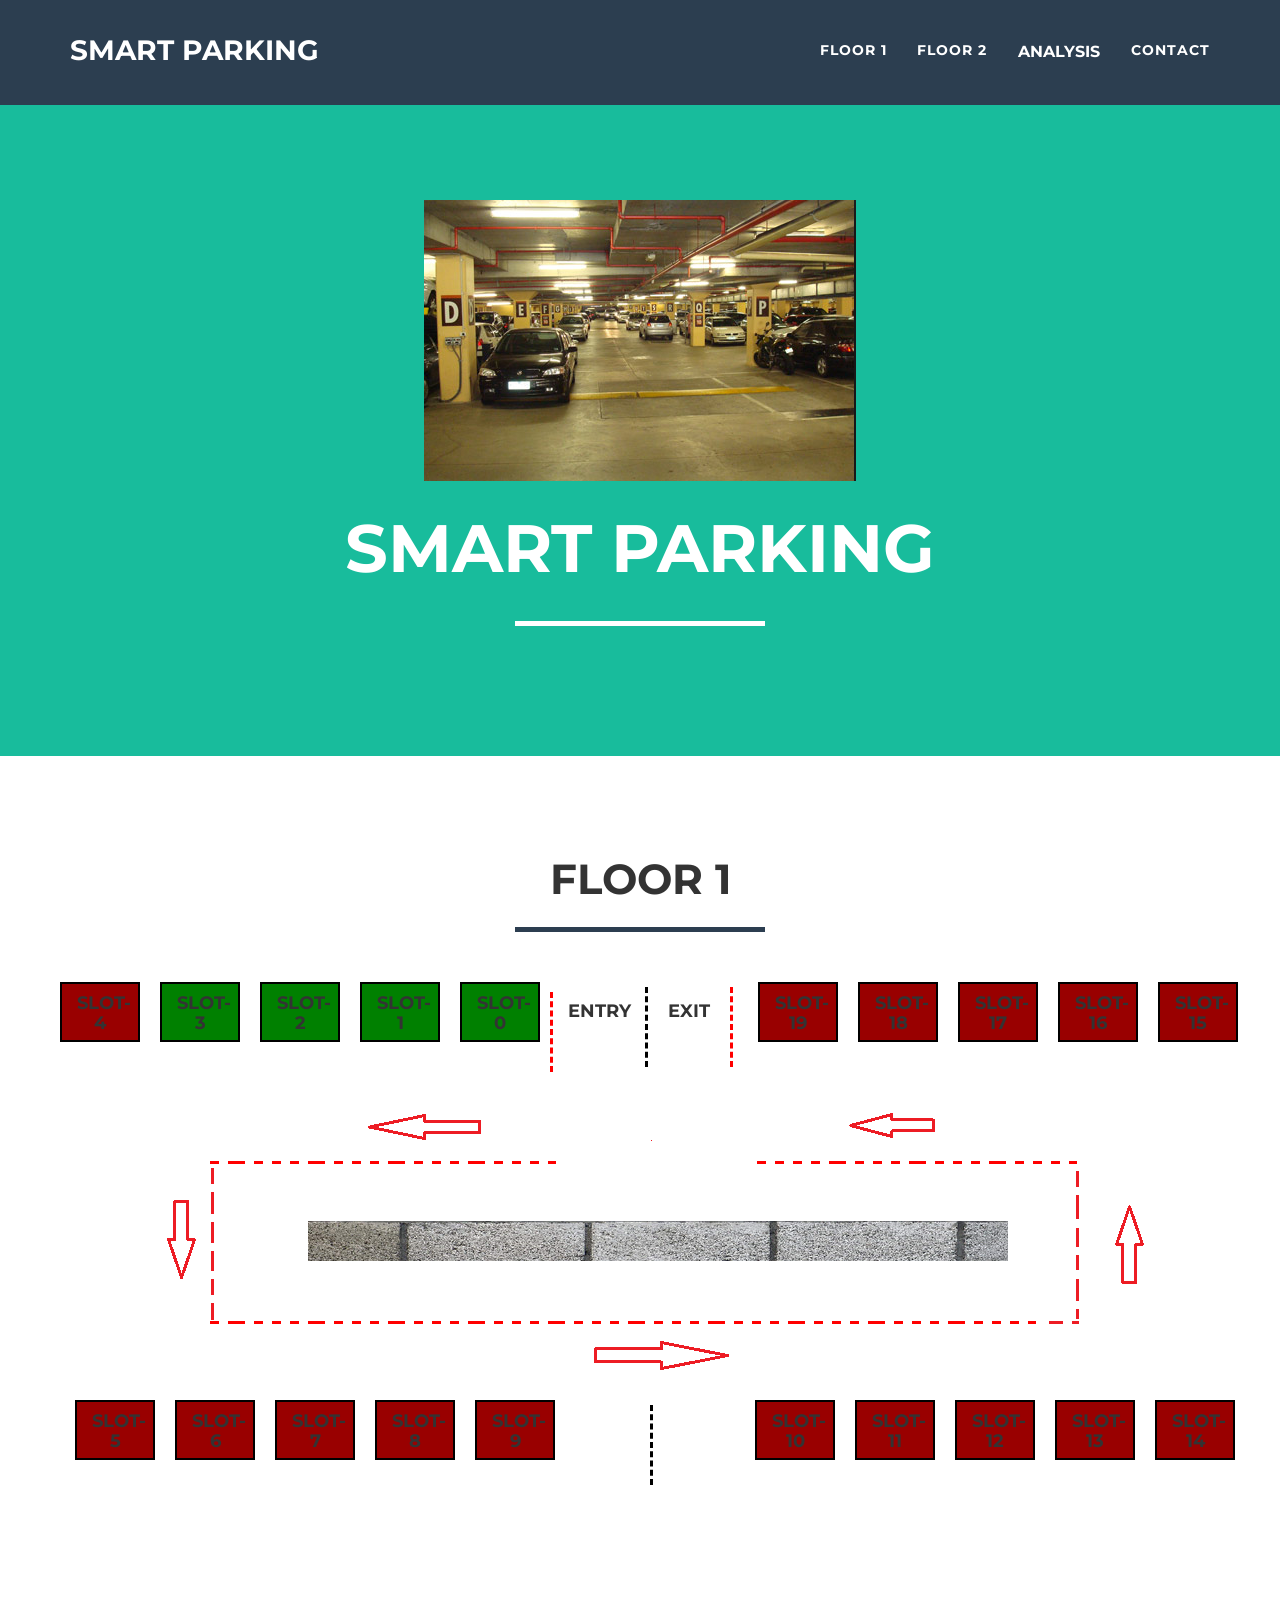
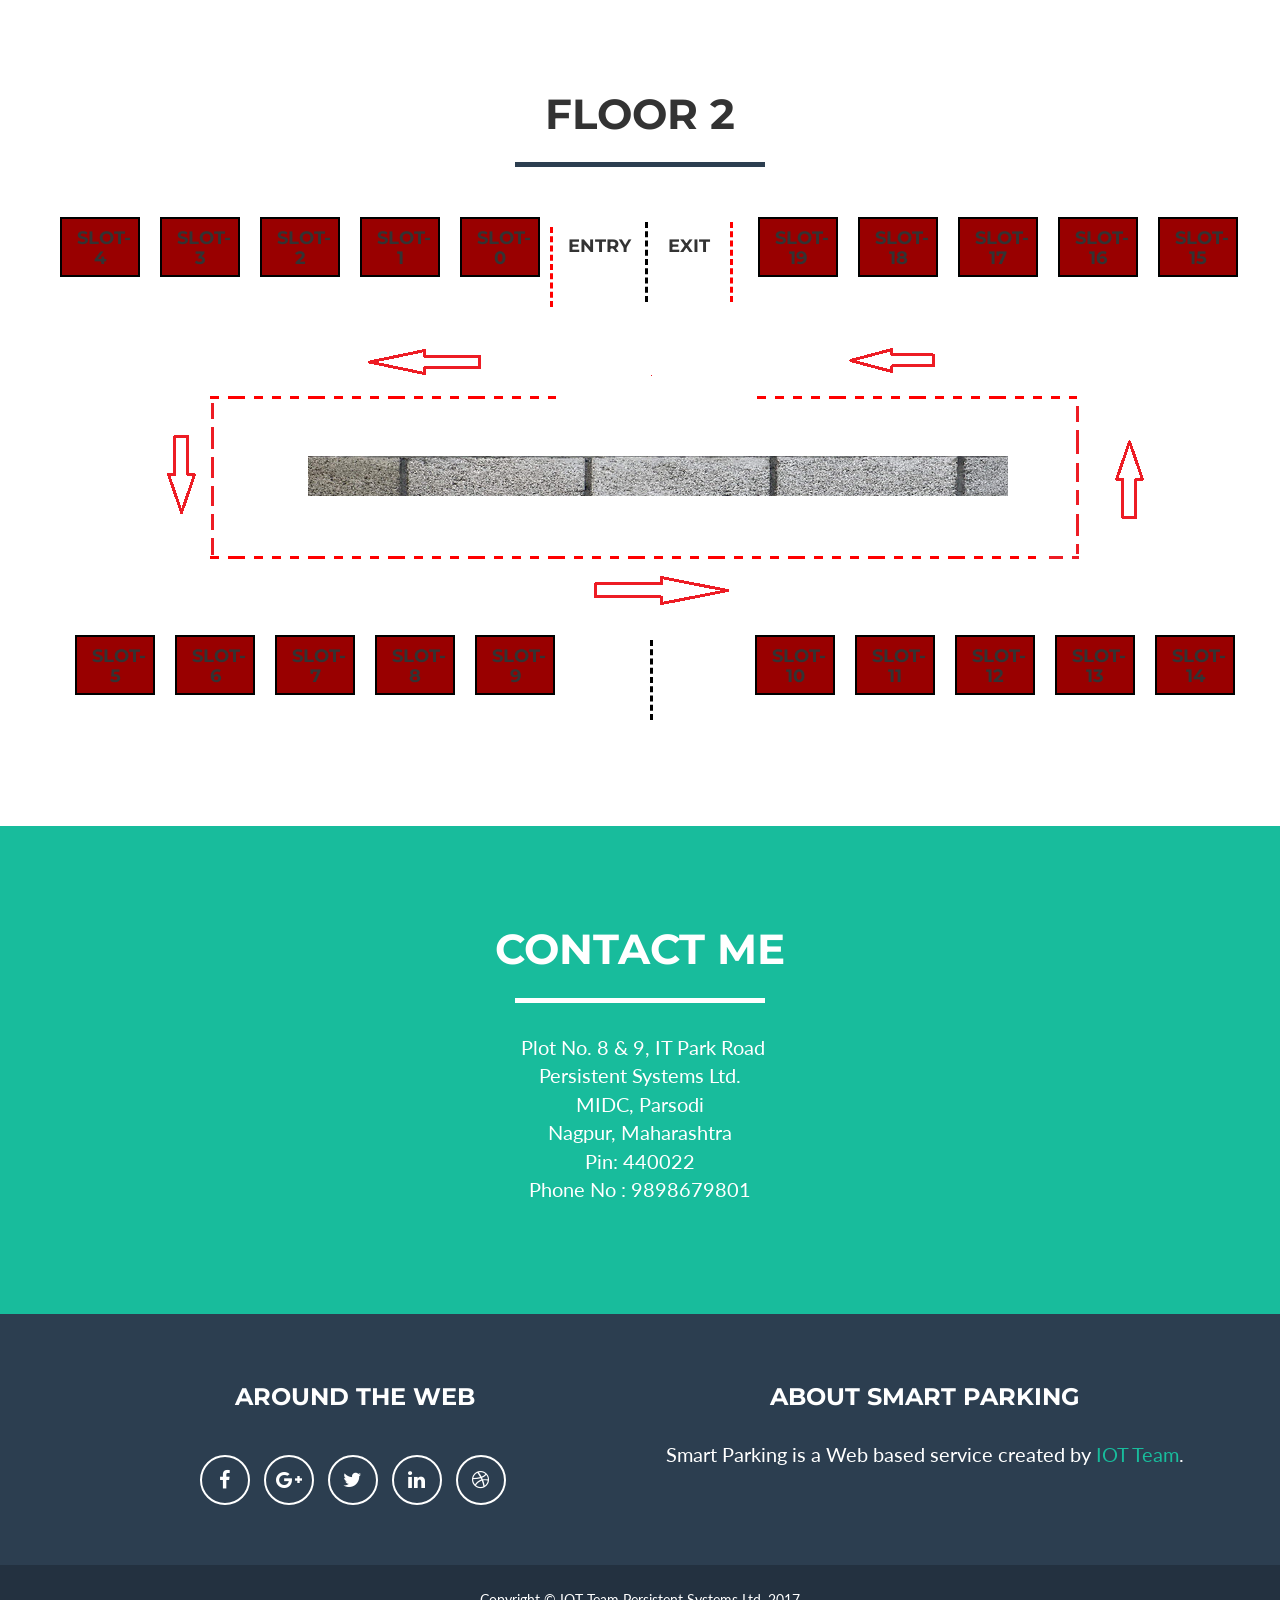
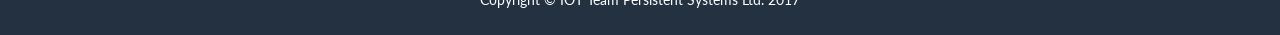
<file: UI/index.html>
﻿<!DOCTYPE html>
<html lang="en">

<head>

    <meta charset="utf-8">
    <meta http-equiv="X-UA-Compatible" content="IE=edge">
    <meta name="viewport" content="width=device-width, initial-scale=1">
    <meta name="description" content="">
    <meta name="author" content="">

    <title>Smart Parking</title>

    <!-- Bootstrap Core CSS -->
    <link href="vendor/bootstrap/css/bootstrap.min.css" rel="stylesheet">

    <!-- Theme CSS -->
    <link href="css/freelancer.min.css" rel="stylesheet">

    <!-- Custom Fonts -->
    <link href="vendor/font-awesome/css/font-awesome.min.css" rel="stylesheet" type="text/css">
    <link href="https://fonts.googleapis.com/css?family=Montserrat:400,700" rel="stylesheet" type="text/css">
    <link href="https://fonts.googleapis.com/css?family=Lato:400,700,400italic,700italic" rel="stylesheet" type="text/css">
	    <!-- HTML5 Shim and Respond.js IE8 support of HTML5 elements and media queries -->
    <!-- WARNING: Respond.js doesn't work if you view the page via file:// -->
    <!--[if lt IE 9]>
        <script src="html5shiv.js"></script>
        <script src="respond.min.js"></script>
        <script src="data.txt"></script>
    <![endif]-->
    
    <!--Floor 1 Style-->
	<style>
		
	
		#portfolio .box {
			width: 80px;
			height: 60px;
			background-color:green;
			margin-left: 20px;
			border: 2px solid black;
		}
		
		#portfolio .box101 {
			width: 80px;
			height: 60px;
			background-color:#990000;
			margin-left: 20px;
			border: 2px solid black;
		}

		#portfolio .fubox {
			width: 150px;
			height: 50px;
			background-color:yellow;
			margin:auto;
			
	
		}

		#portfolio .box2 {
			width: 80px;
			height: 80px;
			background-color: white;
			margin: 5px;
		}
		
		#portfolio .box22 {
			width: 80px;
			height: 80px;
			background-color: white;
			margin: 10px;
			border-left: dashed;
			border-left-color: red;
		}
		
		#portfolio .box3 {
			width: 88px;
			height: 80px;
			background-color: white;
			border-left: dashed;
			border-color: black;
			margin: 5px;
			border-right: dashed;
			border-right-color: red;
		}
		
		#portfolio .box4 {
			width: 80px;
			height: 80px;
			background-color: white;
			border-left: dashed;
			border-color: black;
			margin: 5px;
		}
		
		</style>
	
	<!--Floor 2 Style-->
	<style>
		#portfolio1 .box {
			width: 80px;
			height: 60px;
			background-color:green;
			margin-left: 20px;
			border: 2px solid black;
		}
		#portfolio1 .box101 {
			width: 80px;
			height: 60px;
			background-color:#990000;
			margin-left: 20px;
			border: 2px solid black;
		}

		
		#portfolio1 .box2 {
			width: 80px;
			height: 80px;
			background-color: white;
			margin: 5px;
		}
		
		#portfolio1 .box22 {
			width: 80px;
			height: 80px;
			background-color: white;
			margin: 10px;
			border-left: dashed;
			border-left-color: red;
		}
		
		#portfolio1 .box3 {
			width: 88px;
			height: 80px;
			background-color: white;
			border-left: dashed;
			border-color: black;
			margin: 5px;
			border-right: dashed;
			border-right-color: red;
		}
		
		#portfolio1 .box4 {
			width: 80px;
			height: 80px;
			background-color: white;
			border-left: dashed;
			border-color: black;
			margin: 5px;
		}
		
		.dropbtn {
    background-color:#2c3e50;
    color: white;
    padding: 16px;
    font-size: 16px;
    border: none;
    cursor: pointer;
}

.dropdown {
    position: relative;
    display: inline-block;
}

.dropdown-content {
    display: none;
    position: absolute;
    background-color: #f9f9f9;
    min-width: 160px;
    box-shadow: 0px 8px 16px 0px rgba(0,0,0,0.2);
    z-index: 1;
}

.dropdown-content a {
    color: black;
    padding: 12px 16px;
    text-decoration: none;
    display: block;
}

.dropdown-content a:hover {background-color: #f1f1f1}

.dropdown:hover .dropdown-content {
    display: block;
}

.dropdown:hover .dropbtn {
    background-color: #18bc9c;
}
		
		
		
				
	</style>
	<script>

   			
   			var xhr= new XMLHttpRequest();
			xhr.addEventListener("readystatechange",changeHandler);
  		window.onload=function(){
  		
  		  		  		  		
  		  		  setInterval(function(){
  		  		  xhr.open("get","http://54.89.16.117:8080/hello",true);

  		  		  xhr.send();
  		  		  },1000)			
  					

  				
		}  	
		
	

var data;

function  changeHandler(){

			if (xhr.readyState==4 && xhr.status==200){
           			data=xhr.responseText;
           			console.log(data);
           				
					var val=[];
					val=data.split(",");
																
											
					var slot1=val[0].split(":");
					var status1=val[1].split(":");

					var slot2=val[2].split(":");
					var status2=val[3].split(":");

					var slot3=val[4].split(":");
					var status3=val[5].split(":");


					var slot4=val[6].split(":");
					var status4=val[7].split(":");


				   			
           			var elm=document.getElementById("full");
           			if((parseInt(status1[1])===1)&&(parseInt(status2[1])===1)&&(parseInt(status3[1])===1)&&(parseInt(status4[1])===1)){
           				elm.style.display="block";
           				$("#errModal").modal();
           				}
           			else{
           				elm.style.display="none";
           				$("#errModal").modal("hide");          			
           		}
           			
           			
           			

 					var elm1=document.getElementsByClassName("box")[3];
 						if(parseInt(status1[1])===1){
    
  							elm1.style.backgroundColor="#990000";
  						}
  						else{
  							elm1.style.backgroundColor="green";

  						
  						}
  						
  						 var elm2=document.getElementsByClassName("box")[2];
 						if(parseInt(status2[1])===1){
    
  							elm2.style.backgroundColor="#990000";
  						}
  						else{
  							elm2.style.backgroundColor="green";

  						
  						}

						var elm3=document.getElementsByClassName("box")[1];
 						if(parseInt(status3[1])===1){
    
  							elm3.style.backgroundColor="#990000";
  						}
  						else{
  							elm3.style.backgroundColor="green";

  						
  						}

						
  						var elm4=document.getElementsByClassName("box")[0];
  						
 						if(parseInt(status4[1])===1){
    
  							elm4.style.backgroundColor="#990000";
  						}
  						else{
  							elm4.style.backgroundColor="green";

  						
  						}
  						
  						

  						
  						
  			}
  			



}




	  		
  		</script>

</head>

<body id="page-top" class="index">

    <!-- Navigation -->
    <nav id="mainNav" class="navbar navbar-default navbar-fixed-top navbar-custom">
        <div class="container">
            <!-- Brand and toggle get grouped for better mobile display -->
            <div class="navbar-header page-scroll">
                <button type="button" class="navbar-toggle" data-toggle="collapse" data-target="#bs-example-navbar-collapse-1">
                    <span class="sr-only">Toggle navigation</span> Menu <i class="fa fa-bars"></i>
                </button>
                <a class="navbar-brand" href="#page-top">Smart Parking</a>
            </div>

            <!-- Collect the nav links, forms, and other content for toggling -->
            <div class="collapse navbar-collapse" id="bs-example-navbar-collapse-1"  >
                <ul class="nav navbar-nav navbar-right">
                    <li class="hidden">
                        <a href="#page-top"></a>
                    </li>
                    <li class="page-scroll">
                        <a href="#portfolio">Floor 1</a>
                        
                    </li>
                    <li class="page-scroll">
                        <a href="#portfolio1">Floor 2</a>
                    </li>
                    <li class="page-scroll">
                                               
<div class="dropdown">
  <button class="dropbtn">ANALYSIS</button>
  <div class="dropdown-content">
    <a href="dailly.html">DAILY ANALYSIS</a>
    <a href="monthly.html">MONTHLY ANALYSIS</a>
    <a href="yearly.html">YEARLY ANALYSIS</a>
  </div>
</div>
                        
                    </li>


                    <!--li class="page-scroll">
                        <a href="#about">About</a>
                    </li-->
                    <li class="page-scroll">
                        <a href="#contact">Contact</a>
                    </li>
                </ul>
            </div>
            <!-- /.navbar-collapse -->
        </div>
        <!-- /.container-fluid -->
    </nav>

    <!-- Header -->
    <header>
        <div class="container">
            <div class="row">
                <div class="col-lg-12">
                    <img class="img-responsive" src="img/422201510057PMcarparkingmanagementsystem---Why-Need.png" alt="">
                    <div class="intro-text">
                        <span class="name">Smart Parking</span>
                        <hr class="star-light">
                        <span class="skills"></span>
                    </div>
                </div>
            </div>
        </div>
    </header>

    <!-- Floor 1 section-->
    <section id="portfolio">
    <div class="container">

     <div class="row">
                <div class="col-lg-12 text-center">
                    <h2>Floor 1</h2>
                    <hr class="star-primary">
                </div>
                
                
                
                <div class="col-lg-12 text-center fubox" id="full" style="display:none">
                    <h4>Parking Full</h4>
                 </div>

                           
			 </div>
            <br>

   	<div class="container floor">
		<div class="row content">
		<div class="row content" style="margin-left:-30px; margin-right:-40px">
			<div class="col-lg-1 box101 ">
				<h4 align="center">Slot-4</h4>
			</div>
			<div class="col-lg-1 box">
				<h4 align="center">Slot-3</h4>
			</div>
			<div class="col-lg-1 box">
				<h4 align="center">Slot-2</h4>
			</div>
			<div class="col-lg-1 box">
				<h4 align="center">Slot-1</h4>
			</div>
			<div class="col-lg-1 box">
				<h4 align="center">Slot-0</h4>
			</div>

			<div class="col-lg-1 box22">
				<h4 align="center">Entry</h4>
			</div>
			<div class="col-lg-1 box3">
				<h4 align="center" style="line-height:29px">Exit</h4>
			</div>

			<div class="col-lg-1 box101 " id="f1id0">
				<h4 align="center">Slot-19</h4>
			</div>
			<div class="col-lg-1 box101 ">
				<h4 align="center">Slot-18</h4>
			</div>
			<div class="col-lg-1 box101 ">
				<h4 align="center">Slot-17</h4>
			</div>
			<div class="col-lg-1 box101 ">
				<h4 align="center">Slot-16</h4>
			</div>
			<div class="col-lg-1 box101 ">
				<h4 align="center">Slot-15</h4>
			</div>
		</div>
			<div class="row content"></div>
			<div class="wall">
				<img src="img/path.png" class="wall" align="center" />

			</div>

			<div class="row content">
				<div class="col-lg-1 box101 ">
					<h4 align="center">Slot-5</h4>
				</div>
				<div class="col-lg-1 box101 ">
					<h4 align="center">Slot-6</h4>
				</div>                                            
				<div class="col-lg-1 box101 ">
					<h4 align="center">Slot-7</h4>
				</div>
				<div class="col-lg-1 box101 ">
					<h4 align="center">Slot-8</h4>
				</div>
				<div class="col-lg-1 box101 ">
					<h4 align="center">Slot-9</h4>
				</div>

				<div class="col-lg-1 box2"></div>
				<div class="col-lg-1 box4"></div>

				<div class="col-lg-1 box101 ">
					<h4 align="center">Slot-10</h4>
				</div>
				<div class="col-lg-1 box101 ">
					<h4 align="center">Slot-11</h4>
				</div>
				<div class="col-lg-1 box101 ">
					<h4 align="center">Slot-12</h4>
				</div>
				<div class="col-lg-1 box101 ">
					<h4 align="center">Slot-13</h4>
				</div>
				<div class="col-lg-1 box101 ">
					<h4 align="center">Slot-14</h4>
				</div>

			</div>

		</div>                                                                         
	</div>

	<div class="row content">
		<div class="col-md-1 wallspace"></div>
	</div>                                     

	    </div>
    
    </section>
	<!-- Floor 2 Section -->
    <section id="portfolio1">
    <div class="container">

     <div class="row">
                <div class="col-lg-12 text-center">
                    <h2>Floor 2</h2>
                    <hr class="star-primary">
                </div>
            </div>
            <br>

   	<div class="container floor">
		<div class="row content">
		<div class="row content" style="margin-left:-30px; margin-right:-40px">
			<div class="col-lg-1 box101 ">
				<h4 align="center">Slot-4</h4>
			</div>
			<div class="col-lg-1 box101 ">
				<h4 align="center">Slot-3</h4>
			</div>
			<div class="col-lg-1 box101 ">
				<h4 align="center">Slot-2</h4>
			</div>
			<div class="col-lg-1 box101 ">
				<h4 align="center">Slot-1</h4>
			</div>
			<div class="col-lg-1 box101 ">
				<h4 align="center">Slot-0</h4>
			</div>

			<div class="col-lg-1 box22">
				<h4 align="center">Entry</h4>
			</div>
			<div class="col-lg-1 box3">
				<h4 align="center" style="line-height:29px">Exit</h4>
			</div>

			<div class="col-lg-1 box101 " id="id0">
				<h4 align="center">Slot-19</h4>
			</div>
			<div class="col-lg-1 box101 ">
				<h4 align="center">Slot-18</h4>
			</div>
			<div class="col-lg-1 box101 ">
				<h4 align="center">Slot-17</h4>
			</div>
			<div class="col-lg-1 box101 ">
				<h4 align="center">Slot-16</h4>
			</div>
			<div class="col-lg-1 box101 ">
				<h4 align="center">Slot-15</h4>
			</div>
		</div>
			<div class="row content"></div>
			<div class="wall">
				<img src="img/path.png" class="wall" align="center" />

			</div>

			<div class="row content">
				<div class="col-lg-1 box101 ">
					<h4 align="center">Slot-5</h4>
				</div>
				<div class="col-lg-1 box101 ">
					<h4 align="center">Slot-6</h4>
				</div>                                            
				<div class="col-lg-1 box101 ">
					<h4 align="center">Slot-7</h4>
				</div>
				<div class="col-lg-1 box101 ">
					<h4 align="center">Slot-8</h4>
				</div>
				<div class="col-lg-1 box101 ">
					<h4 align="center">Slot-9</h4>
				</div>

				<div class="col-lg-1 box2"></div>
				<div class="col-lg-1 box4"></div>

				<div class="col-lg-1 box101 ">
					<h4 align="center">Slot-10</h4>
				</div>
				<div class="col-lg-1 box101 ">
					<h4 align="center">Slot-11</h4>
				</div>
				<div class="col-lg-1 box101 ">
					<h4 align="center">Slot-12</h4>
				</div>
				<div class="col-lg-1 box101 ">
					<h4 align="center">Slot-13</h4>
				</div>
				<div class="col-lg-1 box101 ">
					<h4 align="center">Slot-14</h4>
				</div>

			</div>

		</div>                                                                         
	</div>

	<div class="row content">
		<div class="col-md-1 wallspace"></div>
	</div>                                     


   
    </div>
    </section>

    
    <!-- Contact Section -->
    <section  class="success"  id="contact">
        <div class="container">
            <div class="row">
                <div class="col-lg-12 text-center">
                    <h2>Contact Me</h2>
                    <hr class="star-light">
                </div>
            </div>
            <div class="row">
                <div class="col-lg-8 col-lg-offset-2">
                    <p style="text-align:center">&nbsp;Plot No. 8 & 9, IT Park Road
                            <br>Persistent Systems Ltd.
                            <br>MIDC, Parsodi 
                            <br> Nagpur, Maharashtra
                            <br>Pin: 440022
                            <br> Phone No : 9898679801
                            </p>
                            

                </div>
            </div>
        </div>
    </section>

    <!-- Footer -->
    <footer class="text-center">
        <div class="footer-above">
            <div class="container">
                <div class="row">
                   
                    </div>
                    <div class="footer-col col-md-6">
                        <h3>Around the Web</h3>
                        <ul class="list-inline">
                            <li>
                                <a href="https://www.facebook.com/" class="btn-social btn-outline"><i class="fa fa-fw fa-facebook"></i></a>
                            </li>
                            <li>
                                <a href="https://plus.google.com/collections/featured" class="btn-social btn-outline"><i class="fa fa-fw fa-google-plus"></i></a>
                            </li>
                            <li>
                                <a href="https://twitter.com/login" class="btn-social btn-outline"><i class="fa fa-fw fa-twitter"></i></a>
                            </li>
                            <li>
                                <a href="https://in.linkedin.com/" class="btn-social btn-outline"><i class="fa fa-fw fa-linkedin"></i></a>
                            </li>
                            <li>
                                <a href="https://dribbble.com/" class="btn-social btn-outline"><i class="fa fa-fw fa-dribbble"></i></a>
                            </li>
                        </ul>
                    </div>
                    <div class="footer-col col-md-6">
                        <h3>About Smart Parking</h3>
                        <p>Smart Parking is a Web based service created by <a href="http://startbootstrap.com"> IOT Team</a>.</p>
                    </div>
                </div>
            </div>
        
        <div class="footer-below">
            <div class="container">
                <div class="row">
                    <div class="col-lg-12">
                        Copyright &copy; IOT Team Persistent Systems Ltd. 2017
                    </div>
                </div>
            </div>
        </div>
    </footer>

    <!-- Scroll to Top Button (Only visible on small and extra-small screen sizes) -->
    <div class="scroll-top page-scroll hidden-sm hidden-xs hidden-lg hidden-md">
        <a class="btn btn-primary" href="#page-top">
            <i class="fa fa-chevron-up"></i>
        </a>
    </div>
	
	<!-- parking full modal -->
	<div class="modal fade" id="errModal" role="dialog">
    <div class="modal-dialog modal-lg" style="width:22%">
      <div class="modal-content">
        <div class="modal-body">
            <center>
            <h3 style="width: 150px;height: 50px;background-color:yellow;margin:auto;">Parking Full</h3>
            <br><br>
            <button type="button" class="btn btn-default" data-dismiss="modal"><h>Close</h></button>
            </center>
        </div>        
      	</div>
    	</div>
  	</div>
    
    <!-- jQuery -->
    <script src="vendor/jquery/jquery.min.js"></script>

    <!-- Bootstrap Core JavaScript -->
    <script src="vendor/bootstrap/js/bootstrap.min.js"></script>

    <!-- Plugin JavaScript -->
    <script src="jquery.easing.min.js"></script>

    <!-- Contact Form JavaScript -->
    <script src="js/jqBootstrapValidation.js"></script>
    <script src="js/contact_me.js"></script>

    <!-- Theme JavaScript -->
    <script src="js/freelancer.min.js"></script>

</body>

</html>
<!DOCTYPE html PUBLIC "-//W3C//DTD XHTML 1.0 Transitional//EN" "http://www.w3.org/TR/xhtml1/DTD/xhtml1-transitional.dtd">
<html xmlns="http://www.w3.org/1999/xhtml">

<head>
<meta content="text/html; charset=utf-8" http-equiv="Content-Type" />
<title>Untitled 1</title>
</head>

<body>

</body>

</html>
</file>
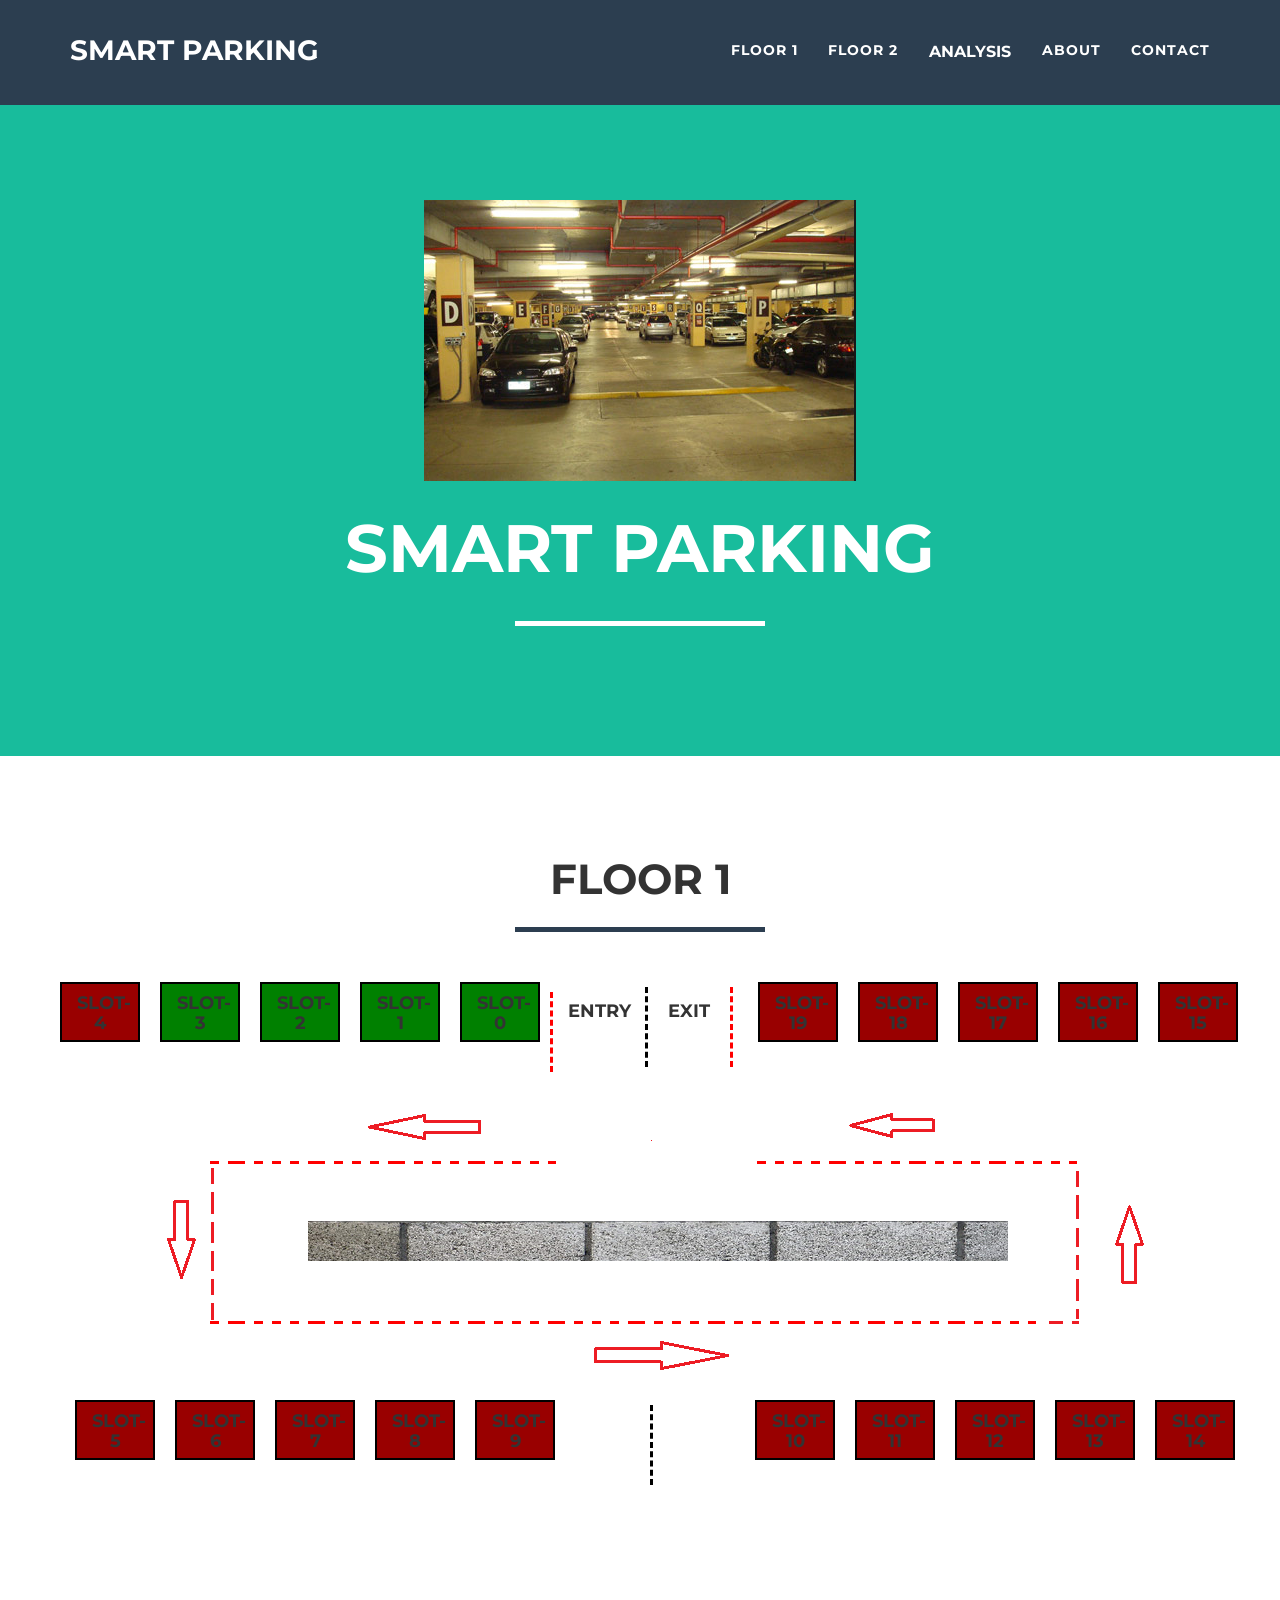
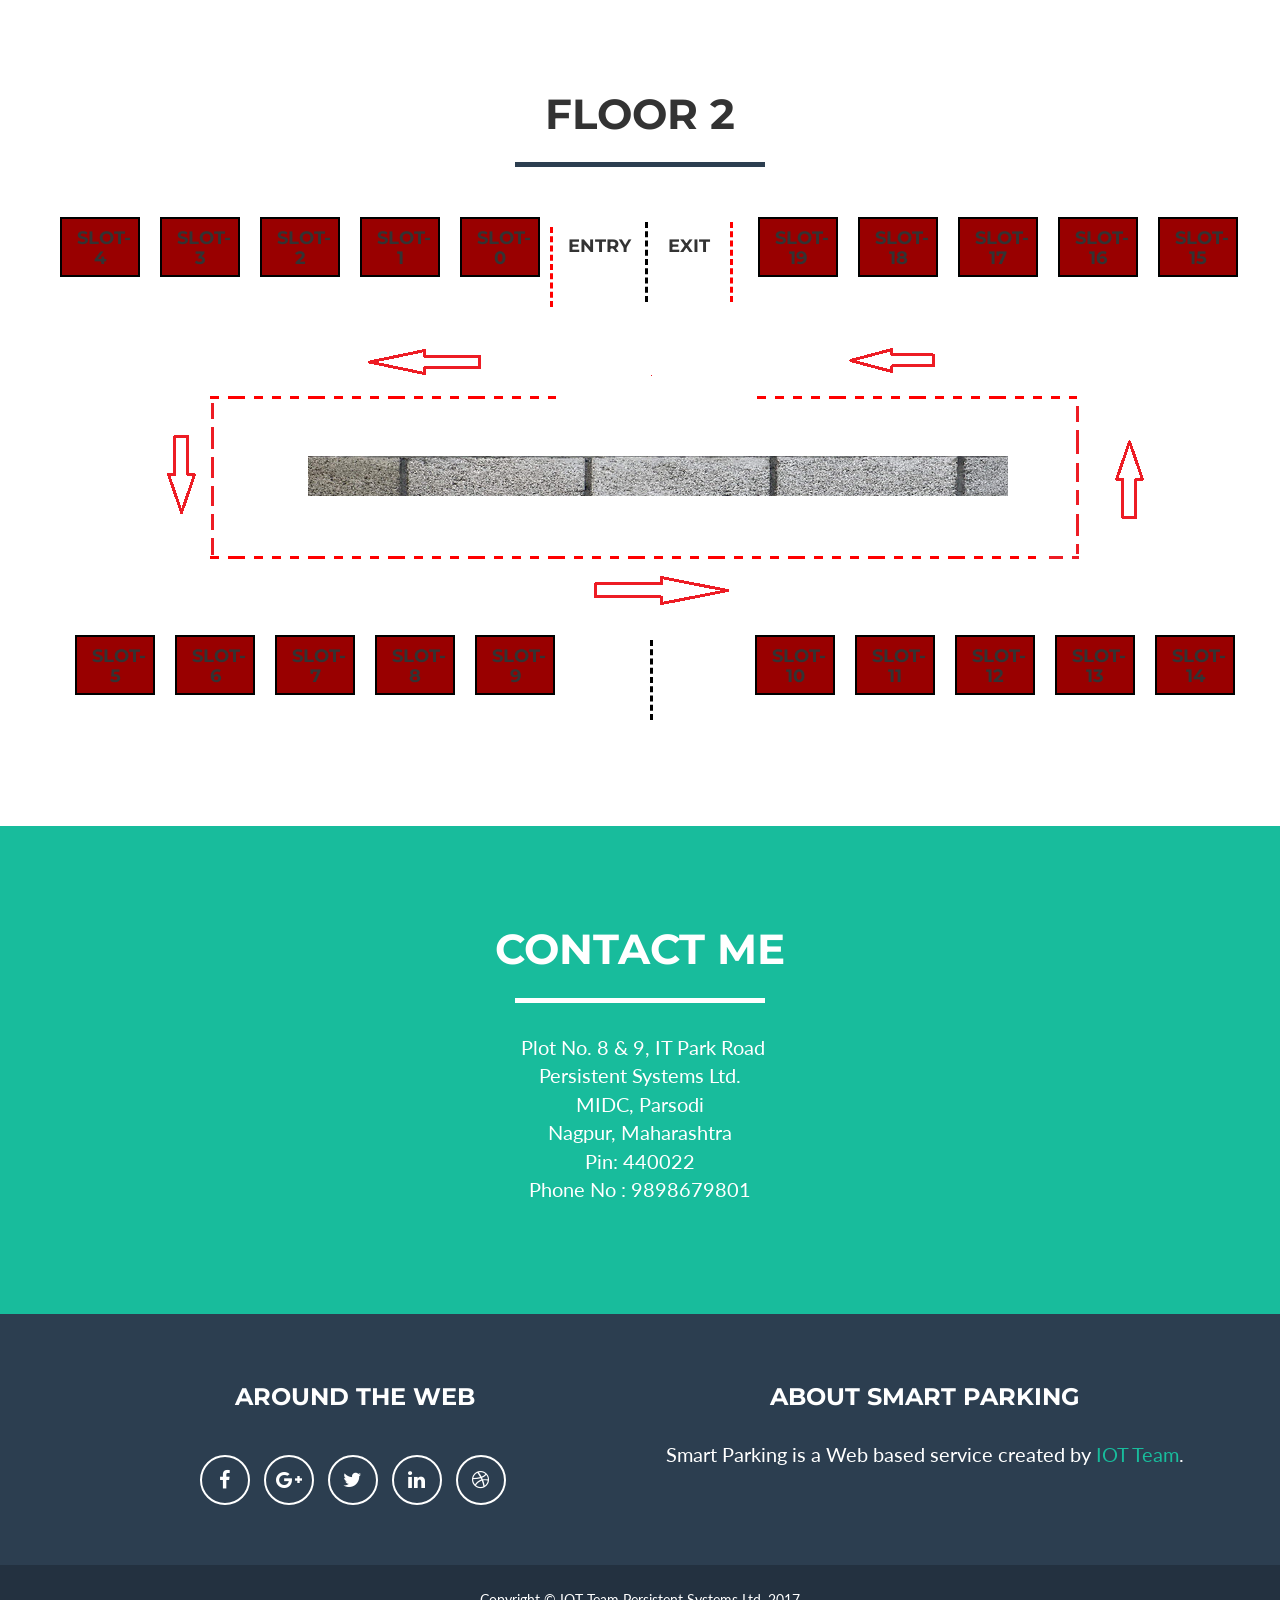
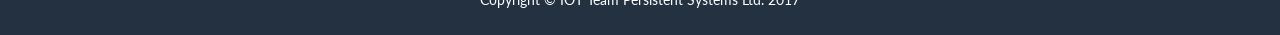
<file: UI/change.html>
﻿<!DOCTYPE html>
<html lang="en">

<head>

    <meta charset="utf-8">
    <meta http-equiv="X-UA-Compatible" content="IE=edge">
    <meta name="viewport" content="width=device-width, initial-scale=1">
    <meta name="description" content="">
    <meta name="author" content="">

    <title>Smart Parking</title>

    <!-- Bootstrap Core CSS -->
    <link href="vendor/bootstrap/css/bootstrap.min.css" rel="stylesheet">

    <!-- Theme CSS -->
    <link href="css/freelancer.min.css" rel="stylesheet">

    <!-- Custom Fonts -->
    <link href="vendor/font-awesome/css/font-awesome.min.css" rel="stylesheet" type="text/css">
    <link href="https://fonts.googleapis.com/css?family=Montserrat:400,700" rel="stylesheet" type="text/css">
    <link href="https://fonts.googleapis.com/css?family=Lato:400,700,400italic,700italic" rel="stylesheet" type="text/css">
	    <!-- HTML5 Shim and Respond.js IE8 support of HTML5 elements and media queries -->
    <!-- WARNING: Respond.js doesn't work if you view the page via file:// -->
    <!--[if lt IE 9]>
        <script src="html5shiv.js"></script>
        <script src="respond.min.js"></script>
        <script src="data.txt"></script>
    <![endif]-->
    
    <!--Floor 1 Style-->
	<style>
		
	
		#portfolio .box {
			width: 80px;
			height: 60px;
			background-color:green;
			margin-left: 20px;
			border: 2px solid black;
		}
		
		#portfolio .box101 {
			width: 80px;
			height: 60px;
			background-color:#990000;
			margin-left: 20px;
			border: 2px solid black;
		}

		#portfolio .fubox {
			width: 150px;
			height: 50px;
			background-color:yellow;
			margin:auto;
			
	
		}

		#portfolio .box2 {
			width: 80px;
			height: 80px;
			background-color: white;
			margin: 5px;
		}
		
		#portfolio .box22 {
			width: 80px;
			height: 80px;
			background-color: white;
			margin: 10px;
			border-left: dashed;
			border-left-color: red;
		}
		
		#portfolio .box3 {
			width: 88px;
			height: 80px;
			background-color: white;
			border-left: dashed;
			border-color: black;
			margin: 5px;
			border-right: dashed;
			border-right-color: red;
		}
		
		#portfolio .box4 {
			width: 80px;
			height: 80px;
			background-color: white;
			border-left: dashed;
			border-color: black;
			margin: 5px;
		}
		
		</style>
	
	<!--Floor 2 Style-->
	<style>
		#portfolio1 .box {
			width: 80px;
			height: 60px;
			background-color:green;
			margin-left: 20px;
			border: 2px solid black;
		}
		#portfolio1 .box101 {
			width: 80px;
			height: 60px;
			background-color:#990000;
			margin-left: 20px;
			border: 2px solid black;
		}

		
		#portfolio1 .box2 {
			width: 80px;
			height: 80px;
			background-color: white;
			margin: 5px;
		}
		
		#portfolio1 .box22 {
			width: 80px;
			height: 80px;
			background-color: white;
			margin: 10px;
			border-left: dashed;
			border-left-color: red;
		}
		
		#portfolio1 .box3 {
			width: 88px;
			height: 80px;
			background-color: white;
			border-left: dashed;
			border-color: black;
			margin: 5px;
			border-right: dashed;
			border-right-color: red;
		}
		
		#portfolio1 .box4 {
			width: 80px;
			height: 80px;
			background-color: white;
			border-left: dashed;
			border-color: black;
			margin: 5px;
		}
		
		.dropbtn {
    background-color:#2c3e50;
    color: white;
    padding: 16px;
    font-size: 16px;
    border: none;
    cursor: pointer;
}

.dropdown {
    position: relative;
    display: inline-block;
}

.dropdown-content {
    display: none;
    position: absolute;
    background-color: #f9f9f9;
    min-width: 160px;
    box-shadow: 0px 8px 16px 0px rgba(0,0,0,0.2);
    z-index: 1;
}

.dropdown-content a {
    color: black;
    padding: 12px 16px;
    text-decoration: none;
    display: block;
}

.dropdown-content a:hover {background-color: #f1f1f1}

.dropdown:hover .dropdown-content {
    display: block;
}

.dropdown:hover .dropbtn {
    background-color: #18bc9c;
}
		
		
		
				
	</style>
	<script type="text/javascript" src="D:/Front End/startbootstrap-freelancer-master/startbootstrap-freelancer-master/canvasjs-1.9.6 (1)/jquery-1.11.1.min.js"></script>
<script type="text/javascript" src="D:/Front End/startbootstrap-freelancer-master/startbootstrap-freelancer-master/canvasjs-1.9.6 (1)/jquery.canvasjs.min.js"></script>

	<script>

   			
   			var xhr= new XMLHttpRequest();
			xhr.addEventListener("readystatechange",changeHandler);
  		window.onload=function(){
  		
  		  		  		  		
  		  		  setInterval(function(){
  		  		  xhr.open("get","http://54.89.16.117:8080/hello",true);

  		  		  xhr.send();
  		  		  },1000)			
  					

  				
		}  	
		
	

var data;

function  changeHandler(){

			if (xhr.readyState==4 && xhr.status==200){
           			data=xhr.responseText;
           			console.log(data);
           				
					var val=[];
					val=data.split(",");
																
											
					var slot1=val[0].split(":");
					var status1=val[1].split(":");

					var slot2=val[2].split(":");
					var status2=val[3].split(":");

					var slot3=val[4].split(":");
					var status3=val[5].split(":");


					var slot4=val[6].split(":");
					var status4=val[7].split(":");


				   			
           			var elm=document.getElementById("full");
           			if((parseInt(status1[1])===1)&&(parseInt(status2[1])===1)&&(parseInt(status3[1])===1)&&(parseInt(status4[1])===1)){
           				elm.style.display="block";
           				$("#errModal").modal();
           				}
           			else{
           				elm.style.display="none";
           				$("#errModal").modal("hide");          			
           		}
           			
           			
           			

 					var elm1=document.getElementsByClassName("box")[3];
 						if(parseInt(status1[1])===1){
    
  							elm1.style.backgroundColor="#990000";
  						}
  						else{
  							elm1.style.backgroundColor="green";

  						
  						}
  						
  						 var elm2=document.getElementsByClassName("box")[2];
 						if(parseInt(status2[1])===1){
    
  							elm2.style.backgroundColor="#990000";
  						}
  						else{
  							elm2.style.backgroundColor="green";

  						
  						}

						var elm3=document.getElementsByClassName("box")[1];
 						if(parseInt(status3[1])===1){
    
  							elm3.style.backgroundColor="#990000";
  						}
  						else{
  							elm3.style.backgroundColor="green";

  						
  						}

						
  						var elm4=document.getElementsByClassName("box")[0];
  						
 						if(parseInt(status4[1])===1){
    
  							elm4.style.backgroundColor="#990000";
  						}
  						else{
  							elm4.style.backgroundColor="green";

  						
  						}
  						
  						

  						
  						
  			}
  			



}




	  		
  		</script>

</head>

<body id="page-top" class="index">

    <!-- Navigation -->
    <nav id="mainNav" class="navbar navbar-default navbar-fixed-top navbar-custom">
        <div class="container">
            <!-- Brand and toggle get grouped for better mobile display -->
            <div class="navbar-header page-scroll">
                <button type="button" class="navbar-toggle" data-toggle="collapse" data-target="#bs-example-navbar-collapse-1">
                    <span class="sr-only">Toggle navigation</span> Menu <i class="fa fa-bars"></i>
                </button>
                <a class="navbar-brand" href="#page-top">Smart Parking</a>
            </div>

            <!-- Collect the nav links, forms, and other content for toggling -->
            <div class="collapse navbar-collapse" id="bs-example-navbar-collapse-1"  >
                <ul class="nav navbar-nav navbar-right">
                    <li class="hidden">
                        <a href="#page-top"></a>
                    </li>
                    <li class="page-scroll">
                        <a href="#portfolio">Floor 1</a>
                        
                    </li>
                    <li class="page-scroll">
                        <a href="#portfolio1">Floor 2</a>
                    </li>
                    <li class="page-scroll">
                                               
<div class="dropdown">
  <button class="dropbtn">ANALYSIS</button>
  <div class="dropdown-content">
    <a href="dailly.html">DAILY ANALYSIS</a>
    <a href="monthly.html">MONTHLY ANALYSIS</a>
    <a href="yearly.html">YEARLY ANALYSIS</a>
  </div>
</div>
                        
                    </li>


                    <li class="page-scroll">
                        <a href="#about">About</a>
                    </li>
                    <li class="page-scroll">
                        <a href="#contact">Contact</a>
                    </li>
                </ul>
            </div>
            <!-- /.navbar-collapse -->
        </div>
        <!-- /.container-fluid -->
    </nav>

    <!-- Header -->
    <header>
        <div class="container">
            <div class="row">
                <div class="col-lg-12">
                    <img class="img-responsive" src="img/422201510057PMcarparkingmanagementsystem---Why-Need.png" alt="">
                    <div class="intro-text">
                        <span class="name">Smart Parking</span>
                        <hr class="star-light">
                        <span class="skills"></span>
                    </div>
                </div>
            </div>
        </div>
    </header>

    <!-- Floor 1 section-->
    <section id="portfolio">
    <div class="container">

     <div class="row">
                <div class="col-lg-12 text-center">
                    <h2>Floor 1</h2>
                    <hr class="star-primary">
                </div>
                
                
                
                <div class="col-lg-12 text-center fubox" id="full" style="display:none">
                    <h4>Parking Full</h4>
                 </div>

                           
			 </div>
            <br>

   	<div class="container floor">
		<div class="row content">
		<div class="row content" style="margin-left:-30px; margin-right:-40px">
			<div class="col-lg-1 box101 ">
				<h4 align="center">Slot-4</h4>
			</div>
			<div class="col-lg-1 box">
				<h4 align="center">Slot-3</h4>
			</div>
			<div class="col-lg-1 box">
				<h4 align="center">Slot-2</h4>
			</div>
			<div class="col-lg-1 box">
				<h4 align="center">Slot-1</h4>
			</div>
			<div class="col-lg-1 box">
				<h4 align="center">Slot-0</h4>
			</div>

			<div class="col-lg-1 box22">
				<h4 align="center">Entry</h4>
			</div>
			<div class="col-lg-1 box3">
				<h4 align="center" style="line-height:29px">Exit</h4>
			</div>

			<div class="col-lg-1 box101 " id="f1id0">
				<h4 align="center">Slot-19</h4>
			</div>
			<div class="col-lg-1 box101 ">
				<h4 align="center">Slot-18</h4>
			</div>
			<div class="col-lg-1 box101 ">
				<h4 align="center">Slot-17</h4>
			</div>
			<div class="col-lg-1 box101 ">
				<h4 align="center">Slot-16</h4>
			</div>
			<div class="col-lg-1 box101 ">
				<h4 align="center">Slot-15</h4>
			</div>
		</div>
			<div class="row content"></div>
			<div class="wall">
				<img src="img/path.png" class="wall" align="center" />

			</div>

			<div class="row content">
				<div class="col-lg-1 box101 ">
					<h4 align="center">Slot-5</h4>
				</div>
				<div class="col-lg-1 box101 ">
					<h4 align="center">Slot-6</h4>
				</div>                                            
				<div class="col-lg-1 box101 ">
					<h4 align="center">Slot-7</h4>
				</div>
				<div class="col-lg-1 box101 ">
					<h4 align="center">Slot-8</h4>
				</div>
				<div class="col-lg-1 box101 ">
					<h4 align="center">Slot-9</h4>
				</div>

				<div class="col-lg-1 box2"></div>
				<div class="col-lg-1 box4"></div>

				<div class="col-lg-1 box101 ">
					<h4 align="center">Slot-10</h4>
				</div>
				<div class="col-lg-1 box101 ">
					<h4 align="center">Slot-11</h4>
				</div>
				<div class="col-lg-1 box101 ">
					<h4 align="center">Slot-12</h4>
				</div>
				<div class="col-lg-1 box101 ">
					<h4 align="center">Slot-13</h4>
				</div>
				<div class="col-lg-1 box101 ">
					<h4 align="center">Slot-14</h4>
				</div>

			</div>

		</div>                                                                         
	</div>

	<div class="row content">
		<div class="col-md-1 wallspace"></div>
	</div>                                     

	    </div>
    
    </section>
	<!-- Floor 2 Section -->
    <section id="portfolio1">
    <div class="container">

     <div class="row">
                <div class="col-lg-12 text-center">
                    <h2>Floor 2</h2>
                    <hr class="star-primary">
                </div>
            </div>
            <br>

   	<div class="container floor">
		<div class="row content">
		<div class="row content" style="margin-left:-30px; margin-right:-40px">
			<div class="col-lg-1 box101 ">
				<h4 align="center">Slot-4</h4>
			</div>
			<div class="col-lg-1 box101 ">
				<h4 align="center">Slot-3</h4>
			</div>
			<div class="col-lg-1 box101 ">
				<h4 align="center">Slot-2</h4>
			</div>
			<div class="col-lg-1 box101 ">
				<h4 align="center">Slot-1</h4>
			</div>
			<div class="col-lg-1 box101 ">
				<h4 align="center">Slot-0</h4>
			</div>

			<div class="col-lg-1 box22">
				<h4 align="center">Entry</h4>
			</div>
			<div class="col-lg-1 box3">
				<h4 align="center" style="line-height:29px">Exit</h4>
			</div>

			<div class="col-lg-1 box101 " id="id0">
				<h4 align="center">Slot-19</h4>
			</div>
			<div class="col-lg-1 box101 ">
				<h4 align="center">Slot-18</h4>
			</div>
			<div class="col-lg-1 box101 ">
				<h4 align="center">Slot-17</h4>
			</div>
			<div class="col-lg-1 box101 ">
				<h4 align="center">Slot-16</h4>
			</div>
			<div class="col-lg-1 box101 ">
				<h4 align="center">Slot-15</h4>
			</div>
		</div>
			<div class="row content"></div>
			<div class="wall">
				<img src="img/path.png" class="wall" align="center" />

			</div>

			<div class="row content">
				<div class="col-lg-1 box101 ">
					<h4 align="center">Slot-5</h4>
				</div>
				<div class="col-lg-1 box101 ">
					<h4 align="center">Slot-6</h4>
				</div>                                            
				<div class="col-lg-1 box101 ">
					<h4 align="center">Slot-7</h4>
				</div>
				<div class="col-lg-1 box101 ">
					<h4 align="center">Slot-8</h4>
				</div>
				<div class="col-lg-1 box101 ">
					<h4 align="center">Slot-9</h4>
				</div>

				<div class="col-lg-1 box2"></div>
				<div class="col-lg-1 box4"></div>

				<div class="col-lg-1 box101 ">
					<h4 align="center">Slot-10</h4>
				</div>
				<div class="col-lg-1 box101 ">
					<h4 align="center">Slot-11</h4>
				</div>
				<div class="col-lg-1 box101 ">
					<h4 align="center">Slot-12</h4>
				</div>
				<div class="col-lg-1 box101 ">
					<h4 align="center">Slot-13</h4>
				</div>
				<div class="col-lg-1 box101 ">
					<h4 align="center">Slot-14</h4>
				</div>

			</div>

		</div>                                                                         
	</div>

	<div class="row content">
		<div class="col-md-1 wallspace"></div>
	</div>                                     


   
    </div>
    </section>

    
    <!-- Contact Section -->
    <section  class="success"  id="contact">
        <div class="container">
            <div class="row">
                <div class="col-lg-12 text-center">
                    <h2>Contact Me</h2>
                    <hr class="star-light">
                </div>
            </div>
            <div class="row">
                <div class="col-lg-8 col-lg-offset-2">
                    <p style="text-align:center">&nbsp;Plot No. 8 & 9, IT Park Road
                            <br>Persistent Systems Ltd.
                            <br>MIDC, Parsodi 
                            <br> Nagpur, Maharashtra
                            <br>Pin: 440022
                            <br> Phone No : 9898679801
                            </p>
                            

                </div>
            </div>
        </div>
    </section>

    <!-- Footer -->
    <footer class="text-center">
        <div class="footer-above">
            <div class="container">
                <div class="row">
                   
                    </div>
                    <div class="footer-col col-md-6">
                        <h3>Around the Web</h3>
                        <ul class="list-inline">
                            <li>
                                <a href="https://www.facebook.com/" class="btn-social btn-outline"><i class="fa fa-fw fa-facebook"></i></a>
                            </li>
                            <li>
                                <a href="https://plus.google.com/collections/featured" class="btn-social btn-outline"><i class="fa fa-fw fa-google-plus"></i></a>
                            </li>
                            <li>
                                <a href="https://twitter.com/login" class="btn-social btn-outline"><i class="fa fa-fw fa-twitter"></i></a>
                            </li>
                            <li>
                                <a href="https://in.linkedin.com/" class="btn-social btn-outline"><i class="fa fa-fw fa-linkedin"></i></a>
                            </li>
                            <li>
                                <a href="https://dribbble.com/" class="btn-social btn-outline"><i class="fa fa-fw fa-dribbble"></i></a>
                            </li>
                        </ul>
                    </div>
                    <div class="footer-col col-md-6">
                        <h3>About Smart Parking</h3>
                        <p>Smart Parking is a Web based service created by <a href="http://startbootstrap.com"> IOT Team</a>.</p>
                    </div>
                </div>
            </div>
        
        <div class="footer-below">
            <div class="container">
                <div class="row">
                    <div class="col-lg-12">
                        Copyright &copy; IOT Team Persistent Systems Ltd. 2017
                    </div>
                </div>
            </div>
        </div>
    </footer>

    <!-- Scroll to Top Button (Only visible on small and extra-small screen sizes) -->
    <div class="scroll-top page-scroll hidden-sm hidden-xs hidden-lg hidden-md">
        <a class="btn btn-primary" href="#page-top">
            <i class="fa fa-chevron-up"></i>
        </a>
    </div>
	
	<!-- parking full modal -->
	<div class="modal fade" id="errModal" role="dialog">
    <div class="modal-dialog modal-lg" style="width:22%">
      <div class="modal-content">
        <div class="modal-body">
            <center>
            <h3 style="width: 150px;height: 50px;background-color:yellow;margin:auto;">Parking Full</h3>
            <br><br>
            <button type="button" class="btn btn-default" data-dismiss="modal"><h>Close</h></button>
            </center>
        </div>        
      	</div>
    	</div>
  	</div>
    
    <!-- jQuery -->
    <script src="vendor/jquery/jquery.min.js"></script>

    <!-- Bootstrap Core JavaScript -->
    <script src="vendor/bootstrap/js/bootstrap.min.js"></script>

    <!-- Plugin JavaScript -->
    <script src="jquery.easing.min.js"></script>

    <!-- Contact Form JavaScript -->
    <script src="js/jqBootstrapValidation.js"></script>
    <script src="js/contact_me.js"></script>

    <!-- Theme JavaScript -->
    <script src="js/freelancer.min.js"></script>

</body>

</html>
<!DOCTYPE html PUBLIC "-//W3C//DTD XHTML 1.0 Transitional//EN" "http://www.w3.org/TR/xhtml1/DTD/xhtml1-transitional.dtd">
<html xmlns="http://www.w3.org/1999/xhtml">

<head>
<meta content="text/html; charset=utf-8" http-equiv="Content-Type" />
<title>Untitled 1</title>
</head>

<body>

</body>

</html>
</file>
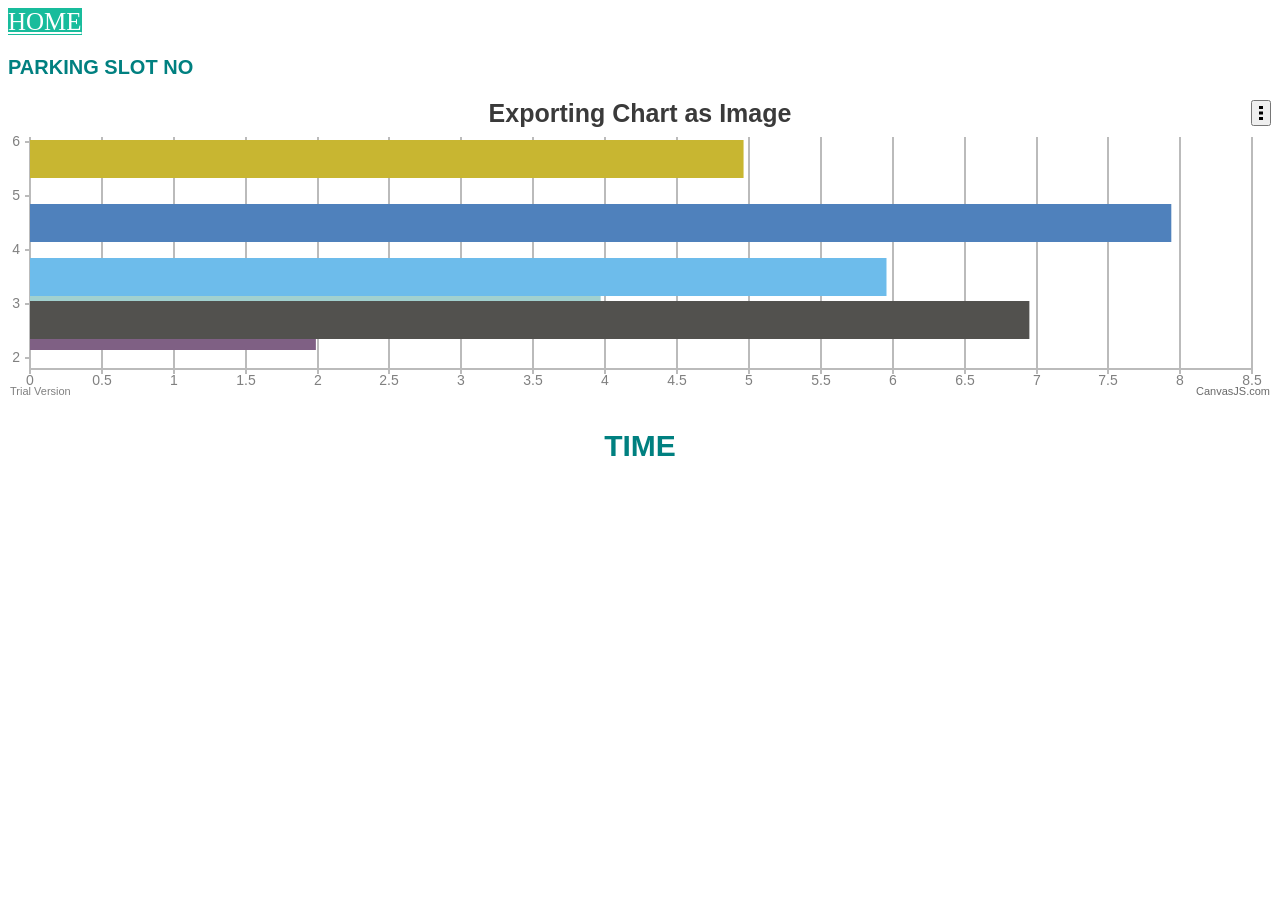
<file: UI/dailly.html>
﻿<!DOCTYPE HTML>
<html>

<head>
<title>CanvasJS Chart jQuery Plugin</title>
<style>
 
	.x-axis{
		font-size:30px;
		color:teal;
		font-family:Arial, Helvetica, sans-serif;
	}
	
	.y-axis{
		font-size:20px;
		color:teal;
		font-family:Arial, Helvetica, sans-serif;
	}
	

</style>
<script type="text/javascript" src="canvasjs-1.9.6 (1)/jquery-1.11.1.min.js"></script>
<script type="text/javascript" src="canvasjs-1.9.6 (1)/jquery.canvasjs.min.js"></script>
<script type="text/javascript">

			

$(function () {

	//Better to construct options first and then pass it as a parameter
	var options = {
		exportEnabled: true,
                animationEnabled: true,
		title: {
			text: "Exporting Chart as Image"
		},
		data: [
		{
			type: "bar", //change it to line, area, bar, pie, etc
			dataPoints: [
				{ x:2.2 , y: 0},
				{ x: 3.5, y:1 },
				{ x: 2.5, y: 2 },
				{ x: 4.5, y: 3 },
				{ x: 2.9, y: 4 },
				{ x: 5.7, y: 5},
				{ x: 3.5, y: 6 },
				{ x: 2.7, y: 7 },
				{ x: 4.5, y: 8 }

				

				
			

			]
		}
		]	};

	$("#chartContainer").CanvasJSChart(options);

});

</script>
</head>
<body >
                    
  <div> <a href="index.html" style="font-size:25px ;background-color:#18bc9c;color:white">HOME</a></div>              
<div class="y-axis"> <p align="left"><b>PARKING SLOT NO</b></p></div>

<div id="chartContainer" style="height: 300px; width: 100%;"></div>
<div class="x-axis"> <p align="center"><b>TIME</b></p></div>
</body>

</html>
</file>
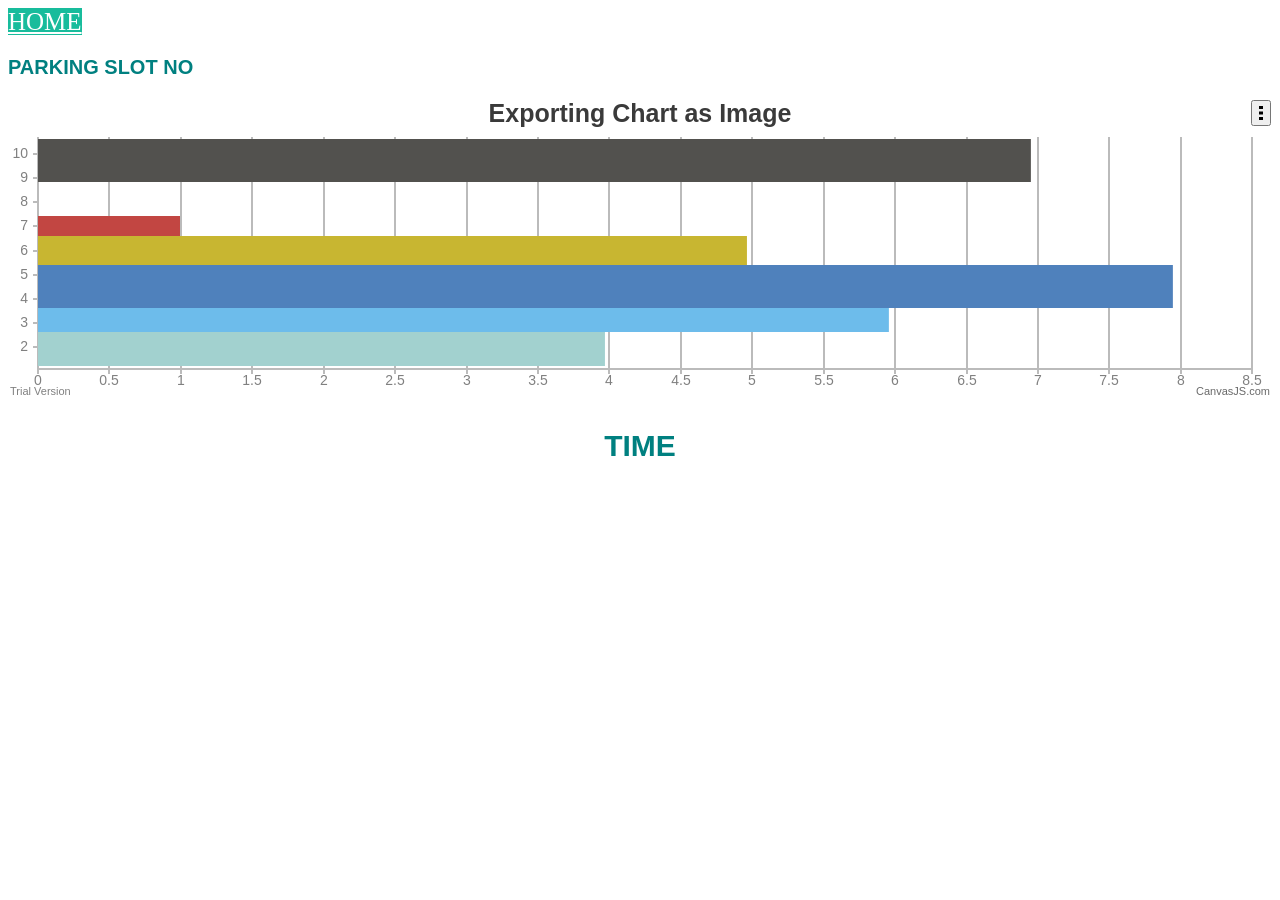
<file: UI/monthly.html>
﻿<!DOCTYPE HTML>
<html>

<head>
<title>CanvasJS Chart jQuery Plugin</title>
<style>
 
	.x-axis{
		font-size:30px;
		color:teal;
		font-family:Arial, Helvetica, sans-serif;
	}
	.y-axis{
		font-size:20px;
		color:teal;
		font-family:Arial, Helvetica, sans-serif;
	}

	
</style>
<script type="text/javascript" src="canvasjs-1.9.6 (1)/jquery-1.11.1.min.js"></script>
<script type="text/javascript" src="canvasjs-1.9.6 (1)/jquery.canvasjs.min.js"></script>
<script type="text/javascript">


$(function () {

	//Better to construct options first and then pass it as a parameter
	var options = {
		exportEnabled: true,
                animationEnabled: true,
		title: {
			text: "Exporting Chart as Image"
		},
		data: [
		{
			type: "bar", //change it to line, area, bar, pie, etc
			dataPoints: [
			
				{ x:4.2 , y: 0},
				{ x: 6.5, y:1 },
				{ x: 2.5, y: 2 },
				{ x: 4.5, y: 3 },
				{ x: 2.1, y: 4 },
				{ x: 5.7, y: 5},
				{ x: 3.5, y: 6 },
				{ x: 9.7, y: 7 },
				{ x: 4.5, y: 8 }

				
			]
		}
		]	};

	$("#chartContainer").CanvasJSChart(options);

});

</script>
</head>
<body >
                    
  <div> <a href="index.html" style="font-size:25px ;background-color:#18bc9c;color:white">HOME</a></div>              
<div class="y-axis"> <p align="left"><b>PARKING SLOT NO</b></p></div>

<div id="chartContainer" style="height: 300px; width: 100%;"></div>
<div class="x-axis"> <p align="center"><b>TIME</b></p></div>
</body>

</html>
</file>
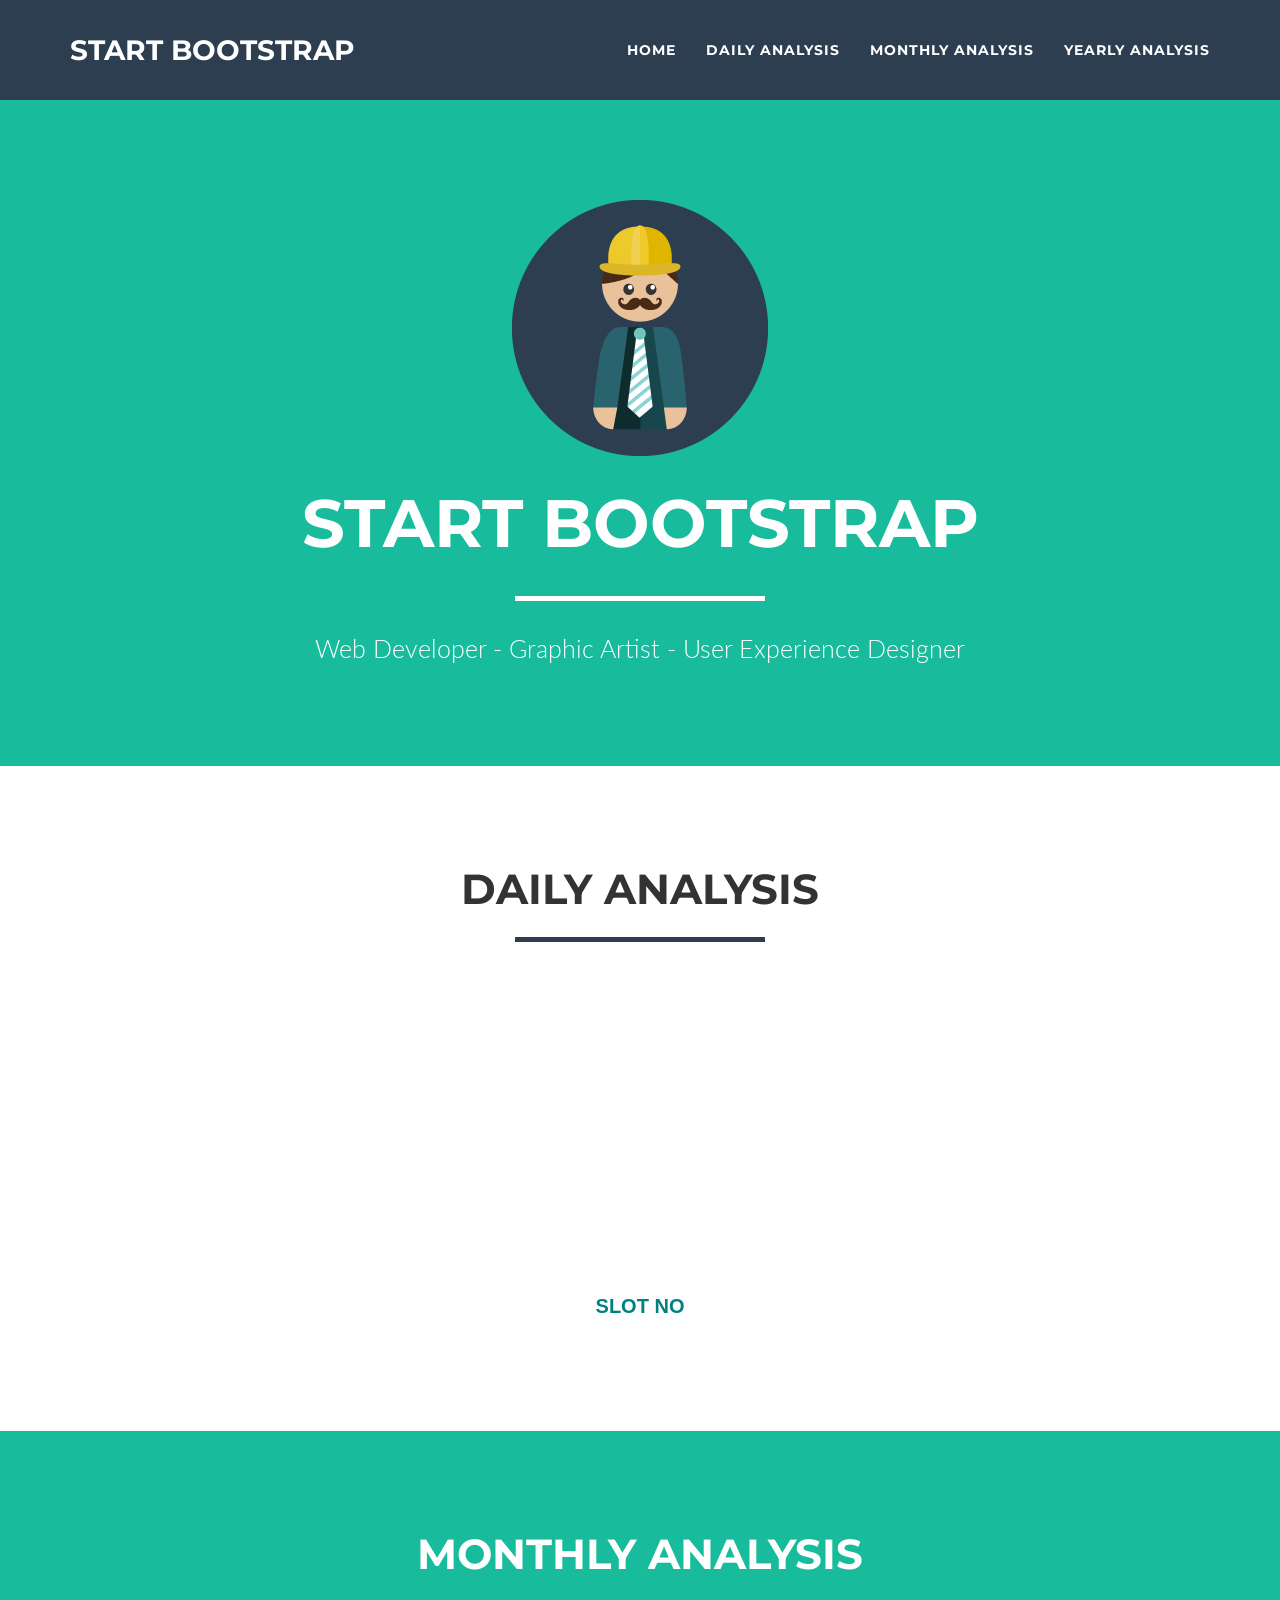
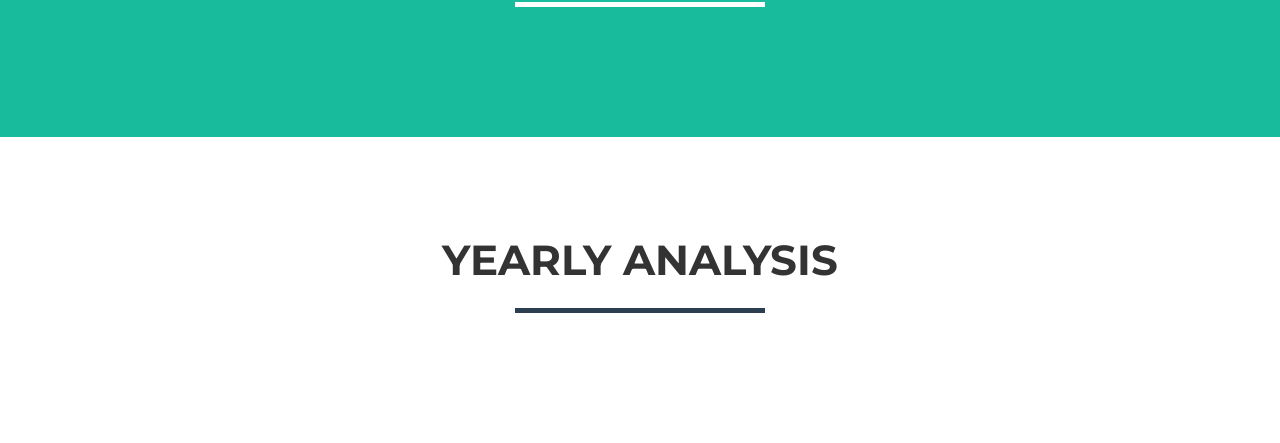
<file: UI/WelcomeChart.html>
﻿<!DOCTYPE html>
<html lang="en">

<head>

    <meta charset="utf-8">
    <meta http-equiv="X-UA-Compatible" content="IE=edge">
    <meta name="viewport" content="width=device-width, initial-scale=1">
    <meta name="description" content="">
    <meta name="author" content="">

    <title>Chart</title>
    
    <style>
 
	#daily .x-axis{
		font-size:30px;
		color:teal;
		font-family:Arial, Helvetica, sans-serif;
	}
	
</style>

    <!-- Bootstrap Core CSS -->
    <link href="vendor/bootstrap/css/bootstrap.min.css" rel="stylesheet">

    <!-- Theme CSS -->
    <link href="css/freelancer.min.css" rel="stylesheet">

    <!-- Custom Fonts -->
    <link href="vendor/font-awesome/css/font-awesome.min.css" rel="stylesheet" type="text/css">
    <link href="https://fonts.googleapis.com/css?family=Montserrat:400,700" rel="stylesheet" type="text/css">
    <link href="https://fonts.googleapis.com/css?family=Lato:400,700,400italic,700italic" rel="stylesheet" type="text/css">
    
    

    
    <script type="text/javascript" src="D:/Front End/startbootstrap-freelancer-master/startbootstrap-freelancer-master/canvasjs-1.9.6 (1)/jquery-1.11.1.min.js"></script>
<script type="text/javascript" src="D:/Front End/startbootstrap-freelancer-master/startbootstrap-freelancer-master/canvasjs-1.9.6 (1)/jquery.canvasjs.min.js"></script>


    <!-- HTML5 Shim and Respond.js IE8 support of HTML5 elements and media queries -->
    <!-- WARNING: Respond.js doesn't work if you view the page via file:// -->
    <!--[if lt IE 9]>
        <script src="html5shiv.js"></script>
        <script src="respond.min.js"></script>
    <![endif]-->
    
    <script type="text/javascript">
    /*
    
    	var xhr= new XMLHttpRequest();
			xhr.addEventListener("readystatechange",changeHandler);
  			window.onload=function(){
  		
  		  		xhr.open("get","http://54.89.16.117:8080/hello",true);
  		  		
  		  		  setInterval(function(){
  		  		  xhr.open("get","http://54.89.16.117:8080/hello",true);

  		  		  xhr.send();
  		  		  },1000)			
  					

  				
		}  	
	var data;

	function  changeHandler(){

			if (xhr.readyState==4 && xhr.status==200){
           			data=xhr.responseText;
           			console.log(data);
     			}
     	}      				


*/




$(function () {

	//Better to construct options first and then pass it as a parameter
	var options = {
		exportEnabled: true,
        animationEnabled: true,
		title: {
			text: "Exporting Chart as Image"
		},
		data: [
		{
			type: "splineArea", //change it to line, area, bar, pie, etc
			dataPoints: [
				{ x: 0, y: 1 },
				{ x: 1, y: 2 },
				{ x: 2, y: 3.5 },
				{ x: 3, y: 2.5 },
				{ x: 4, y: 4 },
				{ x: 5, y: 8 },
				{ x: 6, y: 7.5 },
				{ x: 7, y: 6 }
				
			]
		}
		]	};

	$("#chartContainer").CanvasJSChart(options);

});

    
    
    </script>

</head>

<body id="page-top" class="index">

    <!-- Navigation -->
    <nav id="mainNav" class="navbar navbar-default navbar-fixed-top navbar-custom">
        <div class="container">
            <!-- Brand and toggle get grouped for better mobile display -->
            <div class="navbar-header page-scroll">
                <button type="button" class="navbar-toggle" data-toggle="collapse" data-target="#bs-example-navbar-collapse-1">
                    <span class="sr-only">Toggle navigation</span> Menu <i class="fa fa-bars"></i>
                </button>
                <a class="navbar-brand" href="#page-top">Start Bootstrap</a>
            </div>

            <!-- Collect the nav links, forms, and other content for toggling -->
            <div class="collapse navbar-collapse" id="bs-example-navbar-collapse-1">
                <ul class="nav navbar-nav navbar-right">
                    <li class="hidden">
                        <a href="#page-top"></a>
                    </li>
                    <li class="page-scroll">
                        <a href="Welcome.html">Home</a>
                    </li>
                    <li class="page-scroll">
                        <a href="#daily">Daily Analysis</a>
                    </li>
                    <li class="page-scroll">
                        <a href="#monthly">Monthly Analysis</a>
                    </li>
                    <li class="page-scroll">
                        <a href="#yearly">Yearly Analysis</a>
                    </li>

                </ul>
            </div>
            <!-- /.navbar-collapse -->
        </div>
        <!-- /.container-fluid -->
    </nav>

    <!-- Header -->
    <header>
        <div class="container">
            <div class="row">
                <div class="col-lg-12">
                    <img class="img-responsive" src="img/profile.png" alt="">
                    <div class="intro-text">
                        <span class="name">Start Bootstrap</span>
                        <hr class="star-light">
                        <span class="skills">Web Developer - Graphic Artist - User Experience Designer</span>
                    </div>
                </div>
            </div>
        </div>
    </header>

    <!-- 	Daily Section -->
    <section id="daily">
        <div class="container">
            <div class="row">
                <div class="col-lg-12 text-center">
                    <h2>Daily Analysis</h2>
                    <hr class="star-primary">
                    <br> 
<div id="chartContainer" style="height: 300px; width: 100%;"></div>
<div class="x-axis"> <p align="center"><b>SLOT NO</b></p></div>

                </div>
            </div>
            <div class="row">
                               


        </div>
                
       </div> 
    </section>

    <!-- Monthly Section -->
    <section class="success" id="monthly">
        <div class="container">
            <div class="row">
                <div class="col-lg-12 text-center">
                    <h2>Monthly Analysis</h2>
                    <hr class="star-light">
                </div>
            </div>
            <div class="row">
               </div>
               </div>
    </section>

    <!-- Yearly Section -->
    <section id="yearly">
        <div class="container">
            <div class="row">
                <div class="col-lg-12 text-center">
                    <h2>Yearly Analysis</h2>
                    <hr class="star-primary">
                </div>
            </div>
            <div class="row">
              </div>
        </div>
    </section>

    
    <!-- Scroll to Top Button (Only visible on small and extra-small screen sizes) -->
    <div class="scroll-top page-scroll hidden-sm hidden-xs hidden-lg hidden-md">
        <a class="btn btn-primary" href="#page-top">
            <i class="fa fa-chevron-up"></i>
        </a>
    </div>

   
    <!-- jQuery -->
    <script src="vendor/jquery/jquery.min.js"></script>

    <!-- Bootstrap Core JavaScript -->
    <script src="vendor/bootstrap/js/bootstrap.min.js"></script>

    <!-- Plugin JavaScript -->
    <script src="jquery.easing.min.js"></script>

    <!-- Contact Form JavaScript -->
    <script src="js/jqBootstrapValidation.js"></script>
    <script src="js/contact_me.js"></script>

    <!-- Theme JavaScript -->
    <script src="js/freelancer.min.js"></script>

</body>

</html>
</file>
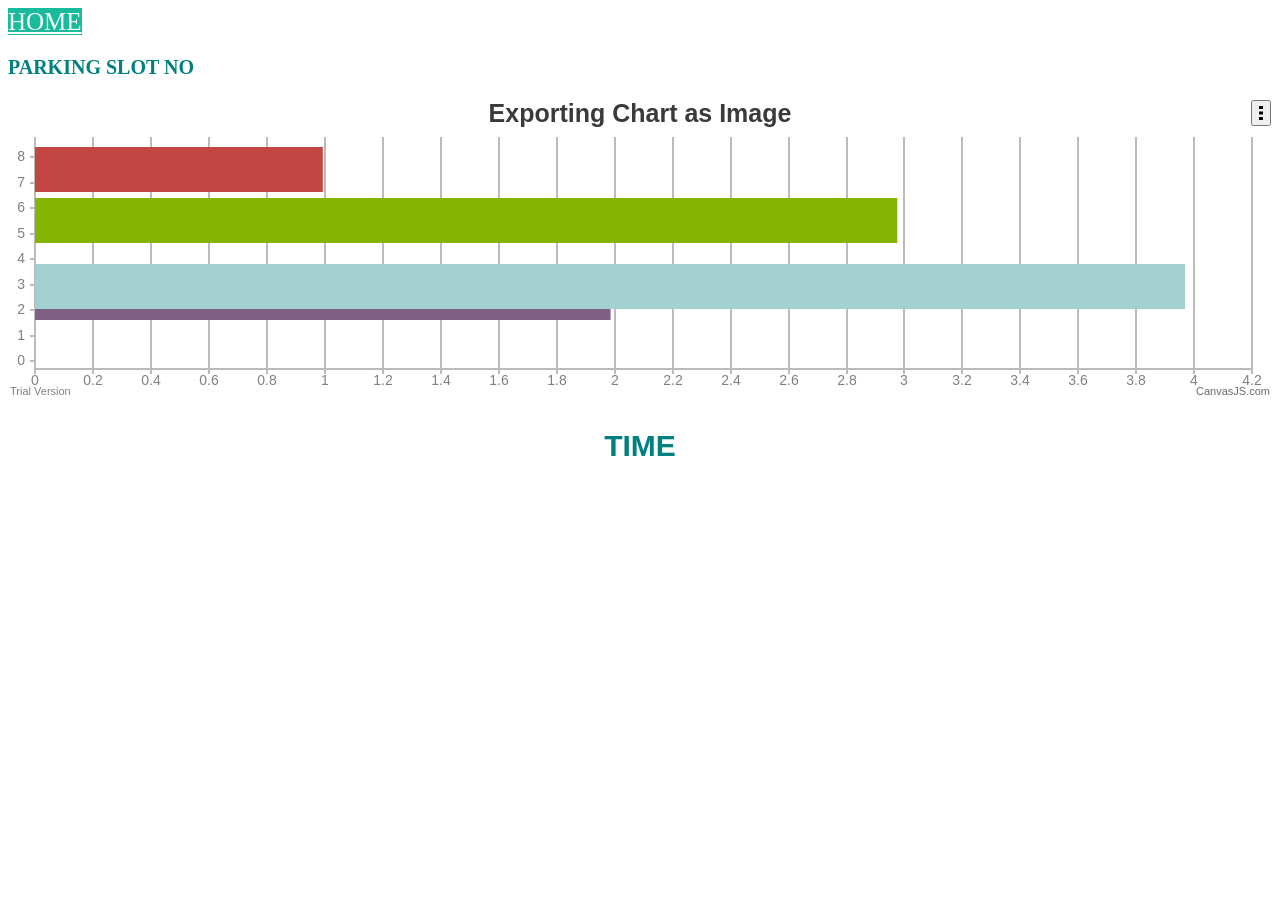
<file: UI/yearly.html>
﻿<!DOCTYPE HTML>
<html>

<head>
<title>CanvasJS Chart jQuery Plugin</title>
<style>
 
	.x-axis{
		font-size:30px;
		color:teal;
		font-family:Arial, Helvetica, sans-serif;
	}
	.y-axis{
		font-size:20px;
		color:teal;e
		font-family:Arial, Helvetica, sans-serif;
	}

	
</style>
<script type="text/javascript" src="canvasjs-1.9.6 (1)/jquery-1.11.1.min.js"></script>
<script type="text/javascript" src="canvasjs-1.9.6 (1)/jquery.canvasjs.min.js"></script>
<script type="text/javascript">
/*
			var xhr= new XMLHttpRequest();
			xhr.addEventListener("readystatechange",changeHandler);
  			window.onload=function(){
  		
  		  		  		  		
  		  		  setInterval(function(){
  		  			 xhr.open("get","http://54.89.16.117:8080/chart",true);
  		  		  	xhr.send();
  		  		  },1000)			
  					

  				
		}  	
	var data;
	var str="";

	function  changeHandler(){

			if (xhr.readyState==4 && xhr.status==200){
           			data=xhr.responseText;
           			console.log(data);
           			var val=data.split(",");
           			var v=[];
           			var slot=[];
           			var intime=[];
           			var outtime=[];
           			var l=[];
           			for(var i=1,j=0;i<val.length;i+=4,j++){
           			           			

           			slot[j]=val[i];
           			
           			           			
           			}
           			
           			for(var i=2,j=0;i<val.length;i+=4,j++){
           			           			

           			intime[j]=val[i];
           			
           			           			
           			}
           			
           			for(var i=3,j=0;i<val.length;i+=4,j++){
           			           			

           			outtime[j]=val[i];
           			
           			           			
           			}
           			var slt=[];
           			var init=[];
           			var out=[];
           			for(var i=0;i<slot.length;i++){
           				var temp=slot[i].split(":");
           				slt[i]=temp[1];
           			
           			}
           			
           			for(var i=0;i<intime.length;i++){
           				var temp=intime[i].split("T");
           				init[i]=temp[1];
           			
           			}


					for(var i=0;i<outtime.length;i++){
           				var temp=outtime[i].split("T");
           				out[i]=temp[1];

           			
           			}

					var duration=[];
					for(var i=0;i<init.length;i++){
						var temp1=init[i].split(":");
						var temp2=out[i].split(":");
						var h1,h2,m1,m2,s1,s2;
						h1=temp1[0];
						h2=temp2[0];
						
						m1=temp1[1];
						m2=temp2[1];
						
						s1=temp1[2];
						s2=temp2[2];
						
						duration[i]=((((parseInt(h2)*3600)-(parseInt(h1)*3600))+((parseInt(m2)*60)-(parseInt(m1)*60))+(parseInt(s2)-parseInt(s1))))/3600;


					
					}
					
					for(var i=0;i<slt.length;i++){
					str=str.concat("{x: "+parseInt(slt[i])+",y: "+parseInt(duration[i])+"},");
					
					}
           		
           			
     			}
     	}      				


*/
$(function () {

	//Better to construct options first and then pass it as a parameter
	var options = {
		exportEnabled: true,
                animationEnabled: true,
		title: {
			text: "Exporting Chart as Image"
		},
		data: [
		{
			type: "bar", //change it to line, area, bar, pie, etc
			dataPoints: [
			
				{ x:1 , y: 0},
				{ x: 7.5, y: 1 },
				{ x: 2.5, y: 2 },
				{ x: 5.5, y: 3 },
				{ x: 2.9, y: 4 }
				/*
				{ x: 8.7, y: 5},
				{ x: 3.5, y: 6 },
				{ x: 7.7, y: 7 },
				{ x: 4.5, y: 8 }
				*/
			]
		}
		]	};

	$("#chartContainer").CanvasJSChart(options);

});

</script>
</head>
<body >
                    
  <div> <a href="index.html" style="font-size:25px ;background-color:#18bc9c;color:white">HOME</a></div>              

<div class="y-axis"> <p align="left"><b>PARKING SLOT NO</b></p></div>

<div id="chartContainer" style="height: 300px; width: 100%;"></div>
<div class="x-axis"> <p align="center"><b>TIME</b></p></div>
</body>

</html>
</file>
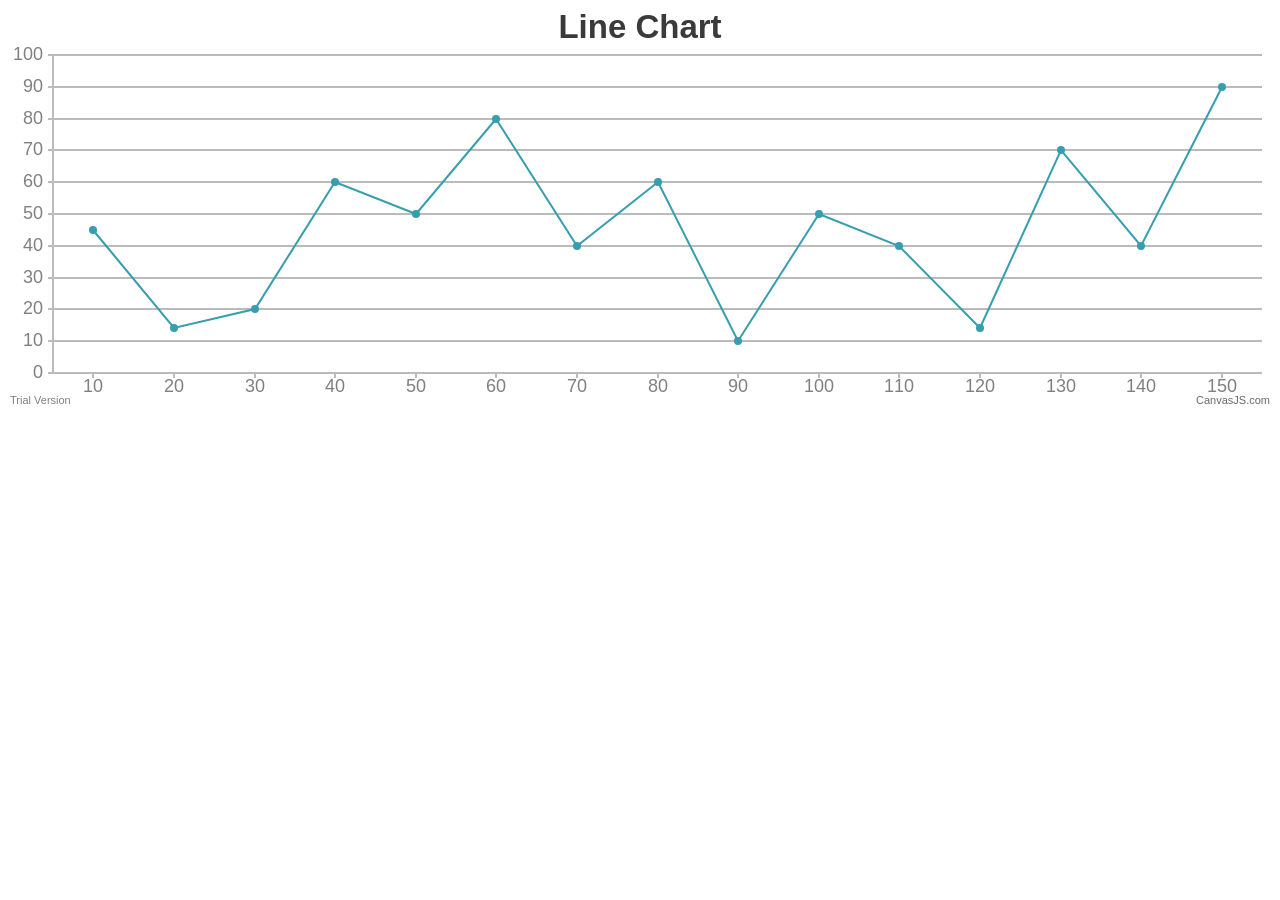
<file: UI/canvasjs-1.9.6 (1)/examples/01-line-chart/basic-line-chart.html>
<!DOCTYPE HTML>
<html>
<head>
	<script type="text/javascript">
	window.onload = function() {
		var chart = new CanvasJS.Chart("chartContainer", {
			title: {
				text: "Line Chart"
			},
			axisX: {
				interval: 10
			},
			data: [{
				type: "line",
				dataPoints: [
				  { x: 10, y: 45 },
				  { x: 20, y: 14 },
				  { x: 30, y: 20 },
				  { x: 40, y: 60 },
				  { x: 50, y: 50 },
				  { x: 60, y: 80 },
				  { x: 70, y: 40 },
				  { x: 80, y: 60 },
				  { x: 90, y: 10 },
				  { x: 100, y: 50 },
				  { x: 110, y: 40 },
				  { x: 120, y: 14 },
				  { x: 130, y: 70 },
				  { x: 140, y: 40 },
				  { x: 150, y: 90 },
				]
			}]
		});
		chart.render();
	}
	</script>
	<script src="../../canvasjs.min.js"></script>
	<title>CanvasJS Example</title>
</head>

<body>
	<div id="chartContainer" style="height: 400px; width: 100%;"></div>
</body>

</html>
</file>
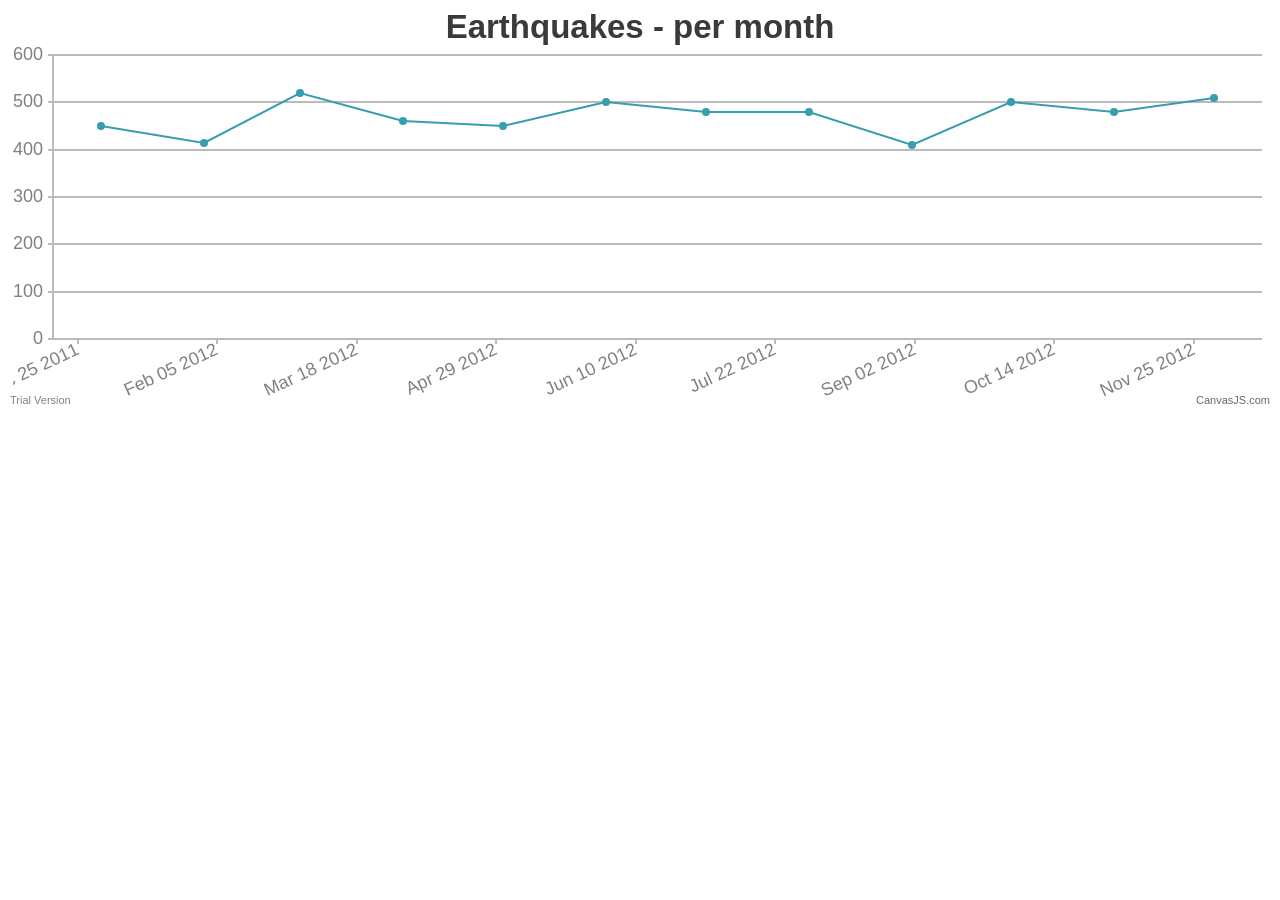
<file: UI/canvasjs-1.9.6 (1)/examples/01-line-chart/line-chart-with-date-time-axis.html>
﻿<!DOCTYPE HTML>
<html>
<head>
	<script type="text/javascript">
  window.onload = function () {
    var chart = new CanvasJS.Chart("chartContainer",
    {

      title:{
      text: "Earthquakes - per month"
      },
       data: [
      {
        type: "line",

        dataPoints: [
        { x: new Date(2012, 00, 1), y: 450 },
        { x: new Date(2012, 01, 1), y: 414 },
        { x: new Date(2012, 02, 1), y: 520 },
        { x: new Date(2012, 03, 1), y: 460 },
        { x: new Date(2012, 04, 1), y: 450 },
        { x: new Date(2012, 05, 1), y: 500 },
        { x: new Date(2012, 06, 1), y: 480 },
        { x: new Date(2012, 07, 1), y: 480 },
        { x: new Date(2012, 08, 1), y: 410 },
        { x: new Date(2012, 09, 1), y: 500 },
        { x: new Date(2012, 10, 1), y: 480 },
        { x: new Date(2012, 11, 1), y: 510 }
        ]
      }
      ]
    });

    chart.render();
  }
	</script>
	<script src="../../canvasjs.min.js"></script>
	<title>CanvasJS Example</title>
</head>
<body>
	<div id="chartContainer" style="height: 400px; width: 100%;">
	</div>
</body>
</html>
</file>
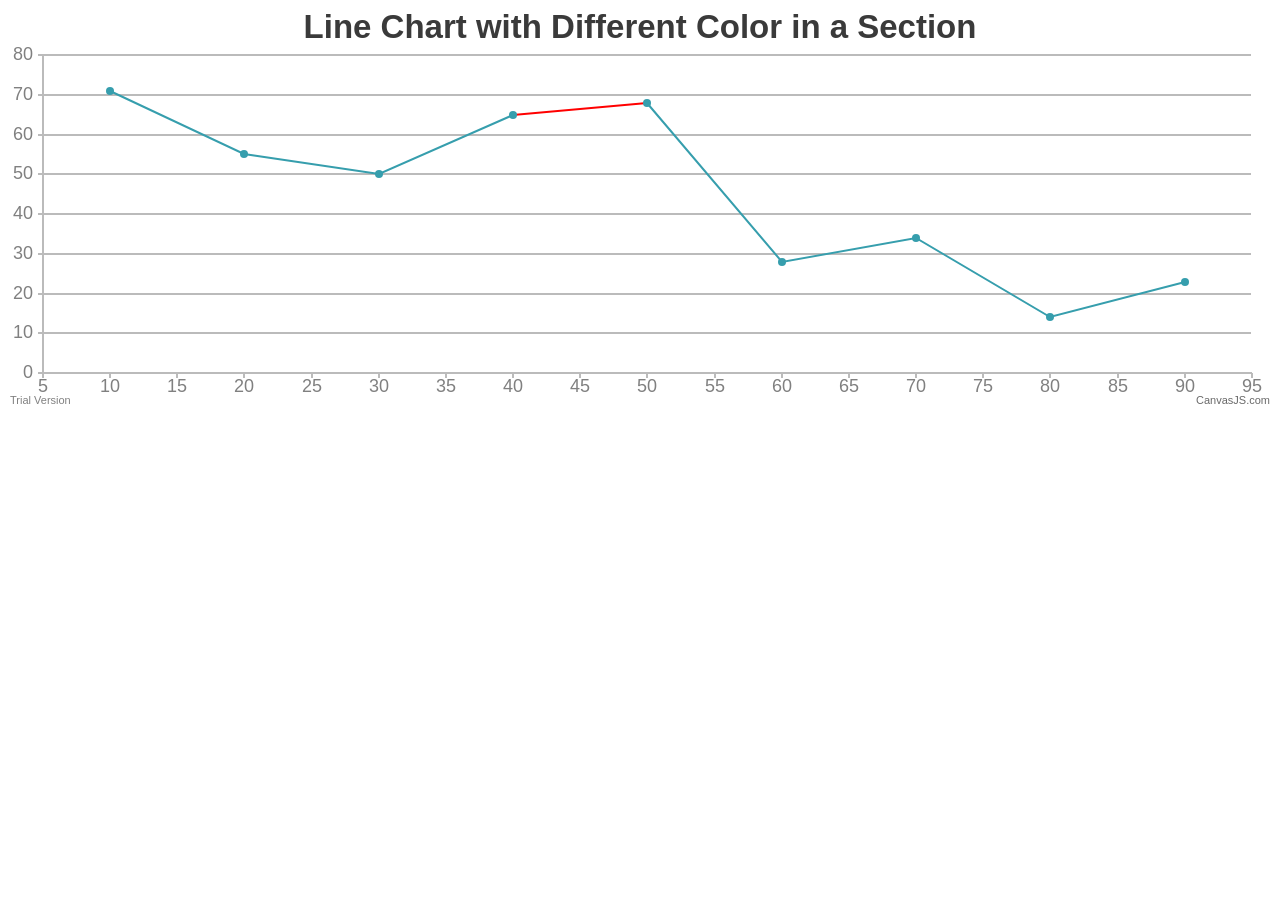
<file: UI/canvasjs-1.9.6 (1)/examples/01-line-chart/line-chart-with-line-customization.html>
﻿<!DOCTYPE HTML>
<html>
<head>
	<script type="text/javascript">
  window.onload = function () {
    var chart = new CanvasJS.Chart("chartContainer",
    {
      title:{
      text: "Line Chart with Different Color in a Section"
      },
      data: [
      {
        type: "line",
        dataPoints: [
        { x: 10, y: 71 },
        { x: 20, y: 55 },
        { x: 30, y: 50 },
        { x: 40, y: 65, lineColor:"red" }, //**Change the lineColor here
        { x: 50, y: 68 },
        { x: 60, y: 28 },
        { x: 70, y: 34 },
        { x: 80, y: 14 },
        { x: 90, y: 23},
        ]
      }
      ]
    });

    chart.render();
  }
	</script>
	<script src="../../canvasjs.min.js"></script>
	<title>CanvasJS Example</title>
</head>
<body>
	<div id="chartContainer" style="height: 400px; width: 100%;">
	</div>
</body>
</html>
</file>
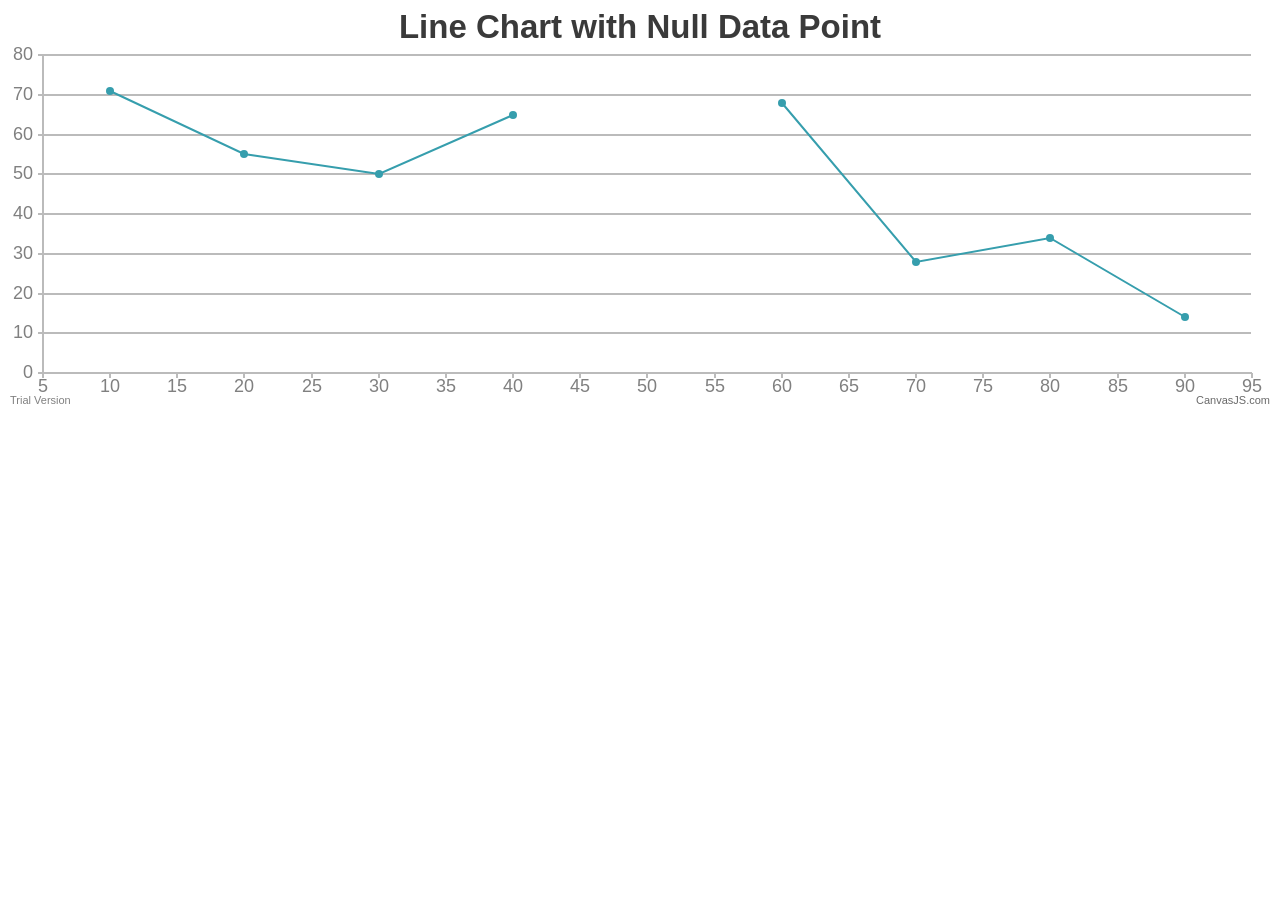
<file: UI/canvasjs-1.9.6 (1)/examples/01-line-chart/line-chart-with-null(empty)-data.html>
﻿<!DOCTYPE HTML>
<html>
<head>
	<script type="text/javascript">
  window.onload = function () {
    var chart = new CanvasJS.Chart("chartContainer",
    {
      title:{
      text: "Line Chart with Null Data Point"  //**Change the title here
      },
      data: [
      {
        type: "line",
        dataPoints: [
        { x: 10, y: 71 },
        { x: 20, y: 55 },
        { x: 30, y: 50 },
        { x: 40, y: 65 },
        { x: 50, y: null }, //** null data point
        { x: 60, y: 68 },
        { x: 70, y: 28 },
        { x: 80, y: 34 },
        { x: 90, y: 14 }
        ]
      }
      ]
    });

    chart.render();
  }
	</script>
	<script src="../../canvasjs.min.js"></script>
	<title>CanvasJS Example</title>
</head>
<body>
	<div id="chartContainer" style="height: 400px; width: 100%;">
	</div>
</body>
</html>
</file>
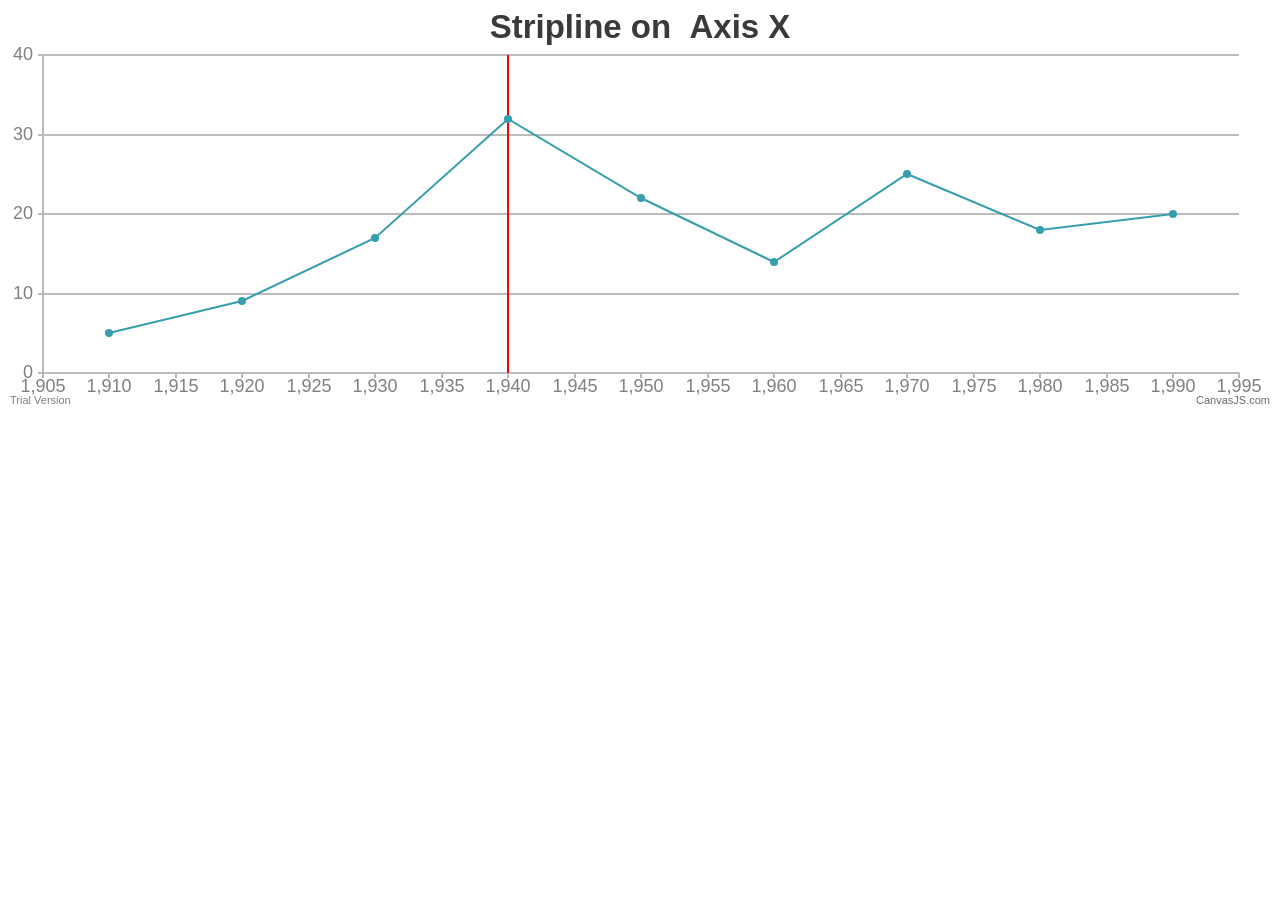
<file: UI/canvasjs-1.9.6 (1)/examples/01-line-chart/line-chart-with-stripline.html>
﻿<!DOCTYPE HTML>
<html>
<head>
	<script type="text/javascript">
window.onload = function () {
	var chart = new CanvasJS.Chart("chartContainer", {
		title: {
			text: "Stripline on  Axis X"
		},
		axisX:{
			stripLines:[
			{
				value:1940,
				color: "red"
			}
			]
		},
		data: [
		{
			type: "line",
			dataPoints: [
				{ x: 1910, y: 5 },
				{ x: 1920, y: 9 },
				{ x: 1930, y: 17},
				{ x: 1940, y: 32},
				{ x: 1950, y: 22},
				{ x: 1960, y: 14},
				{ x: 1970, y: 25},
				{ x: 1980, y: 18},
				{ x: 1990, y: 20}
			]
		}
		]
	});
	chart.render();
  }
	</script>
	<script src="../../canvasjs.min.js"></script>
	<title>CanvasJS Example</title>
</head>
<body>
	<div id="chartContainer" style="height: 400px; width: 100%;"></div>
</body>
</html>
</file>
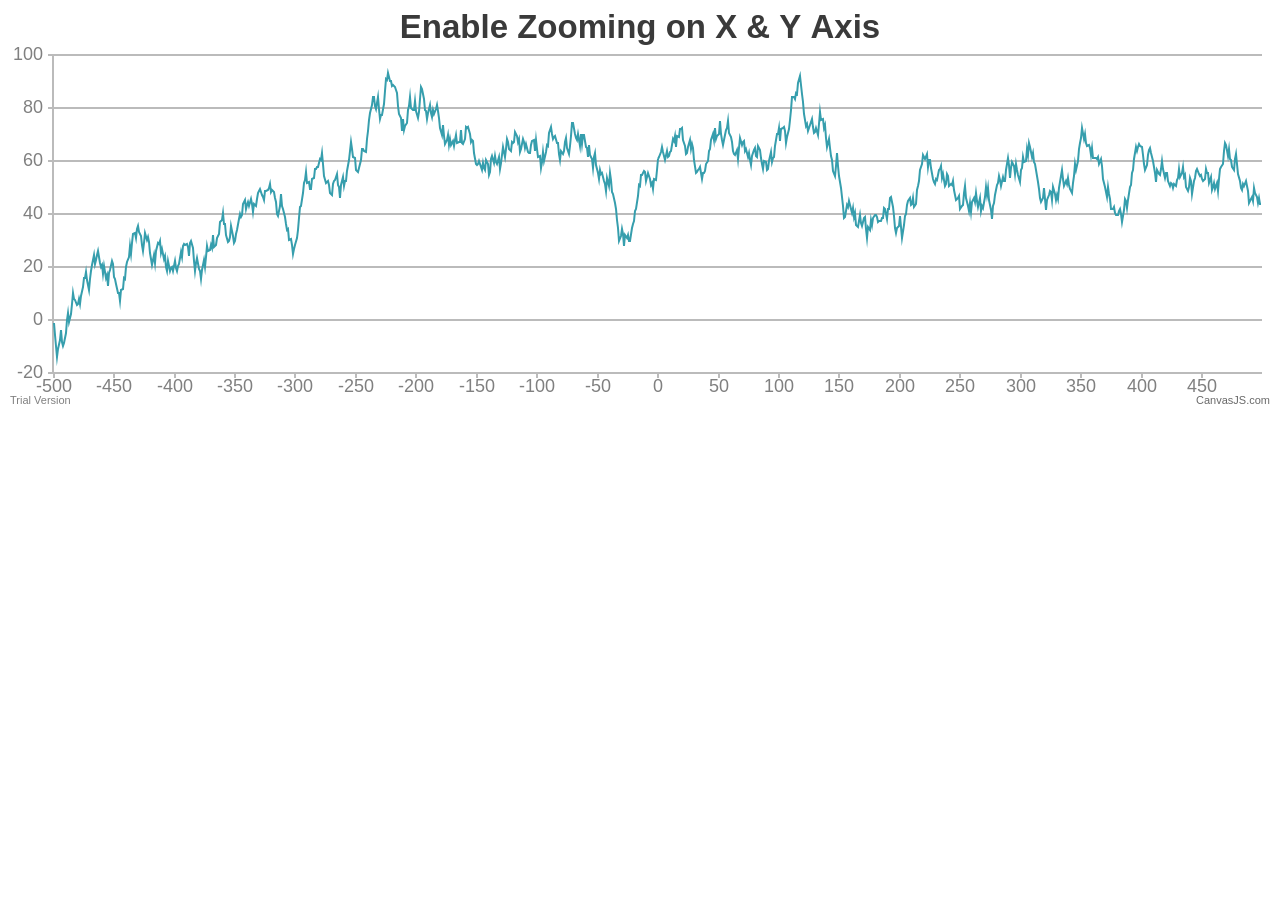
<file: UI/canvasjs-1.9.6 (1)/examples/01-line-chart/line-chart-with-xy-zoom-type.html>
﻿<!DOCTYPE HTML>
<html>
<head>
	<script type="text/javascript">
  window.onload = function () {


    var chart = new CanvasJS.Chart("chartContainer",
    {
      zoomEnabled: true,
      zoomType: "xy",
      title:{
        text: "Enable Zooming on X & Y Axis"
      },
      legend: {
        horizontalAlign: "right",
        verticalAlign: "center"
      },
      axisY:{
        includeZero: false
      },
      data: data,  // random generator below

   });

    chart.render();
  }

   var limit = 1000;    //increase number of dataPoints by increasing this

    var y = 0;
    var data = []; var dataSeries = { type: "line" };
    var dataPoints = [];
    for (var i = 0; i < limit; i += 1) {
        y += (Math.random() * 10 - 5);
         dataPoints.push({
          x: i - limit / 2,
          y: y
           });
        }
     dataSeries.dataPoints = dataPoints;
     data.push(dataSeries);

	</script>
	<script src="../../canvasjs.min.js"></script>
	<title>CanvasJS Example</title>
</head>
<body>
	<div id="chartContainer" style="height: 400px; width: 100%;">
	</div>
</body>
</html>
</file>
<file: UI/css/freelancer.min.css>
/*!
 * Start Bootstrap - Freelancer v3.3.7+1 (http://startbootstrap.com/template-overviews/freelancer)
 * Copyright 2013-2016 Start Bootstrap
 * Licensed under MIT (https://github.com/BlackrockDigital/startbootstrap/blob/gh-pages/LICENSE)
 */body{font-family:Lato,'Helvetica Neue',Helvetica,Arial,sans-serif;overflow-x:hidden}p{font-size:20px}p.small{font-size:16px}a,a.active,a:active,a:focus,a:hover{color:#18BC9C;outline:0}h1,h2,h3,h4,h5,h6{font-family:Montserrat,"Helvetica Neue",Helvetica,Arial,sans-serif;text-transform:uppercase;font-weight:700}hr.star-light,hr.star-primary{padding:0;border:none;border-top:solid 5px;text-align:center;max-width:250px;margin:25px auto 30px}hr.star-light:after,hr.star-primary:after{content:"\f005";font-family:FontAwesome;display:inline-block;position:relative;top:-.8em;font-size:2em;padding:0 .25em}.navbar-custom,header .intro-text .name{font-family:Montserrat,"Helvetica Neue",Helvetica,Arial,sans-serif;text-transform:uppercase}hr.star-light{border-color:#fff}hr.star-light:after{background-color:#18BC9C;color:#fff}hr.star-primary{border-color:#2C3E50}hr.star-primary:after{background-color:#fff;color:#2C3E50}.navbar-custom .navbar-brand,.navbar-custom .navbar-brand.active,.navbar-custom .navbar-brand:active,.navbar-custom .navbar-brand:focus,.navbar-custom .navbar-brand:hover,.navbar-custom .navbar-nav li a,header{color:#fff}.img-centered{margin:0 auto}header{text-align:center;background:#18BC9C}header .container{padding-top:100px;padding-bottom:50px}header img{display:block;margin:0 auto 20px}header .intro-text .name{display:block;font-weight:700;font-size:2em}header .intro-text .skills{font-size:1.25em;font-weight:300}@media (min-width:768px){header .container{padding-top:200px;padding-bottom:100px}header .intro-text .name{font-size:4.75em}header .intro-text .skills{font-size:1.75em}}.navbar-custom{background:#2C3E50;font-weight:700;border:none}.navbar-custom a:focus{outline:0}.navbar-custom .navbar-nav{letter-spacing:1px}.navbar-custom .navbar-nav li a:hover{color:#18BC9C;outline:0}.navbar-custom .navbar-nav li a:active,.navbar-custom .navbar-nav li a:focus{color:#fff}.navbar-custom .navbar-nav li.active a,.navbar-custom .navbar-nav li.active a:active,.navbar-custom .navbar-nav li.active a:focus,.navbar-custom .navbar-nav li.active a:hover{color:#fff;background:#18BC9C}.navbar-custom .navbar-toggle{color:#fff;text-transform:uppercase;font-size:10px;border-color:#fff}.navbar-custom .navbar-toggle:focus,.navbar-custom .navbar-toggle:hover{background-color:#18BC9C;color:#fff;border-color:#18BC9C}@media (min-width:768px){.navbar-custom{padding:25px 0;-webkit-transition:padding .3s;-moz-transition:padding .3s;transition:padding .3s}.navbar-custom .navbar-brand{font-size:2em;-webkit-transition:all .3s;-moz-transition:all .3s;transition:all .3s}.navbar-custom.affix{padding:10px 0}.navbar-custom.affix .navbar-brand{font-size:1.5em}}section{padding:100px 0}section h2{margin:0;font-size:3em}section.success{background:#18BC9C;color:#fff}@media (max-width:767px){section{padding:75px 0}section.first{padding-top:75px}}#portfolio .portfolio-item{margin:0 0 15px;right:0}#portfolio .portfolio-item .portfolio-link{display:block;position:relative;max-width:400px;margin:0 auto}#portfolio .portfolio-item .portfolio-link .caption{background:rgba(24,188,156,.9);position:absolute;width:100%;height:100%;opacity:0;transition:all ease .5s;-webkit-transition:all ease .5s;-moz-transition:all ease .5s}#portfolio .portfolio-item .portfolio-link .caption:hover{opacity:1}#portfolio .portfolio-item .portfolio-link .caption .caption-content{position:absolute;width:100%;height:20px;font-size:20px;text-align:center;top:50%;margin-top:-12px;color:#fff}.btn-social,.scroll-top,.scroll-top .btn{width:50px;height:50px}#portfolio .portfolio-item .portfolio-link .caption .caption-content i{margin-top:-12px}#portfolio .portfolio-item .portfolio-link .caption .caption-content h3,#portfolio .portfolio-item .portfolio-link .caption .caption-content h4{margin:0}#portfolio *{z-index:2}@media (min-width:767px){#portfolio .portfolio-item{margin:0 0 30px}}.floating-label-form-group{position:relative;margin-bottom:0;padding-bottom:.5em;border-bottom:1px solid #eee}.floating-label-form-group input,.floating-label-form-group textarea{z-index:1;position:relative;padding-right:0;padding-left:0;border:none;border-radius:0;font-size:1.5em;background:0 0;box-shadow:none!important;resize:none}.floating-label-form-group label{display:block;z-index:0;position:relative;top:2em;margin:0;font-size:.85em;line-height:1.764705882em;vertical-align:middle;vertical-align:baseline;opacity:0;-webkit-transition:top .3s ease,opacity .3s ease;-moz-transition:top .3s ease,opacity .3s ease;-ms-transition:top .3s ease,opacity .3s ease;transition:top .3s ease,opacity .3s ease}.floating-label-form-group:not(:first-child){padding-left:14px;border-left:1px solid #eee}.floating-label-form-group-with-value label{top:0;opacity:1}.floating-label-form-group-with-focus label{color:#18BC9C}form .row:first-child .floating-label-form-group{border-top:1px solid #eee}footer{color:#fff}footer h3{margin-bottom:30px}footer .footer-above{padding-top:50px;background-color:#2C3E50}footer .footer-col{margin-bottom:50px}footer .footer-below{padding:25px 0;background-color:#233140}.btn-outline{color:#fff;font-size:20px;border:2px solid #fff;background:0 0;transition:all .3s ease-in-out;margin-top:15px}.btn-outline.active,.btn-outline:active,.btn-outline:focus,.btn-outline:hover{color:#18BC9C;background:#fff;border:2px solid #fff}.btn-primary.active,.btn-primary:active,.btn-success.active,.btn-success:active,.open .dropdown-toggle.btn-primary,.open .dropdown-toggle.btn-success{background-image:none}.btn-primary{color:#fff;background-color:#2C3E50;border-color:#2C3E50;font-weight:700}.btn-primary.active,.btn-primary:active,.btn-primary:focus,.btn-primary:hover,.open .dropdown-toggle.btn-primary{color:#fff;background-color:#1a242f;border-color:#161f29}.btn-primary.disabled,.btn-primary.disabled.active,.btn-primary.disabled:active,.btn-primary.disabled:focus,.btn-primary.disabled:hover,.btn-primary[disabled],.btn-primary[disabled].active,.btn-primary[disabled]:active,.btn-primary[disabled]:focus,.btn-primary[disabled]:hover,fieldset[disabled] .btn-primary,fieldset[disabled] .btn-primary.active,fieldset[disabled] .btn-primary:active,fieldset[disabled] .btn-primary:focus,fieldset[disabled] .btn-primary:hover{background-color:#2C3E50;border-color:#2C3E50}.btn-primary .badge{color:#2C3E50;background-color:#fff}.btn-success{color:#fff;background-color:#18BC9C;border-color:#18BC9C;font-weight:700}.btn-success.active,.btn-success:active,.btn-success:focus,.btn-success:hover,.open .dropdown-toggle.btn-success{color:#fff;background-color:#128f76;border-color:#11866f}.btn-success.disabled,.btn-success.disabled.active,.btn-success.disabled:active,.btn-success.disabled:focus,.btn-success.disabled:hover,.btn-success[disabled],.btn-success[disabled].active,.btn-success[disabled]:active,.btn-success[disabled]:focus,.btn-success[disabled]:hover,fieldset[disabled] .btn-success,fieldset[disabled] .btn-success.active,fieldset[disabled] .btn-success:active,fieldset[disabled] .btn-success:focus,fieldset[disabled] .btn-success:hover{background-color:#18BC9C;border-color:#18BC9C}.btn-success .badge{color:#18BC9C;background-color:#fff}.btn-social{display:inline-block;border:2px solid #fff;border-radius:100%;text-align:center;font-size:20px;line-height:45px}.btn.active,.btn:active,.btn:focus{outline:0}.scroll-top{position:fixed;right:2%;bottom:2%;z-index:1049}.scroll-top .btn{font-size:20px;border-radius:100%;line-height:28px}.scroll-top .btn:focus{outline:0}.portfolio-modal .modal-content{border-radius:0;background-clip:border-box;-webkit-box-shadow:none;box-shadow:none;border:none;min-height:100%;padding:100px 0;text-align:center}.portfolio-modal .modal-content h2{margin:0;font-size:3em}.portfolio-modal .modal-content img{margin-bottom:30px}.portfolio-modal .modal-content .item-details{margin:30px 0}.portfolio-modal .close-modal{position:absolute;width:75px;height:75px;background-color:transparent;top:25px;right:25px;cursor:pointer}.portfolio-modal .close-modal:hover{opacity:.3}.portfolio-modal .close-modal .lr{height:75px;width:1px;margin-left:35px;background-color:#2C3E50;transform:rotate(45deg);-ms-transform:rotate(45deg);-webkit-transform:rotate(45deg);z-index:1051}.portfolio-modal .close-modal .lr .rl{height:75px;width:1px;background-color:#2C3E50;transform:rotate(90deg);-ms-transform:rotate(90deg);-webkit-transform:rotate(90deg);z-index:1052}.portfolio-modal .modal-backdrop{opacity:0;display:none}
</file>
